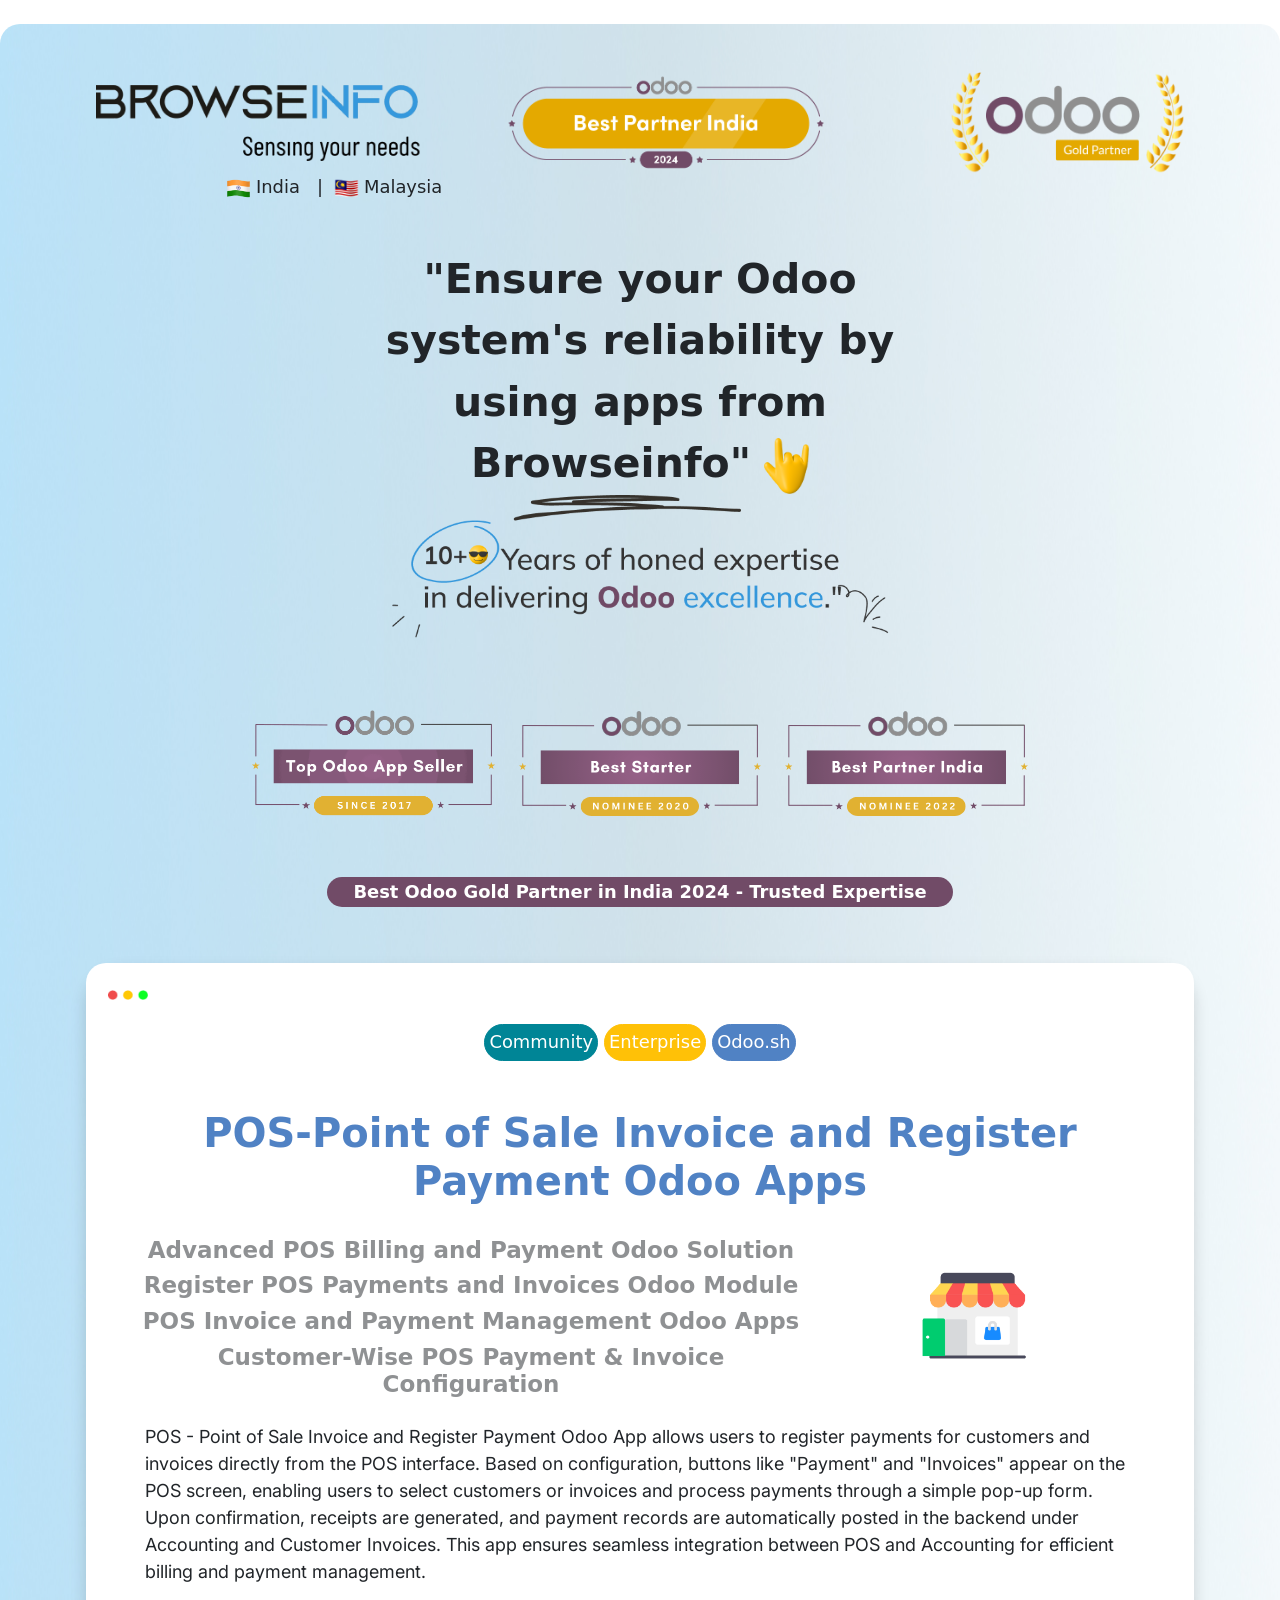
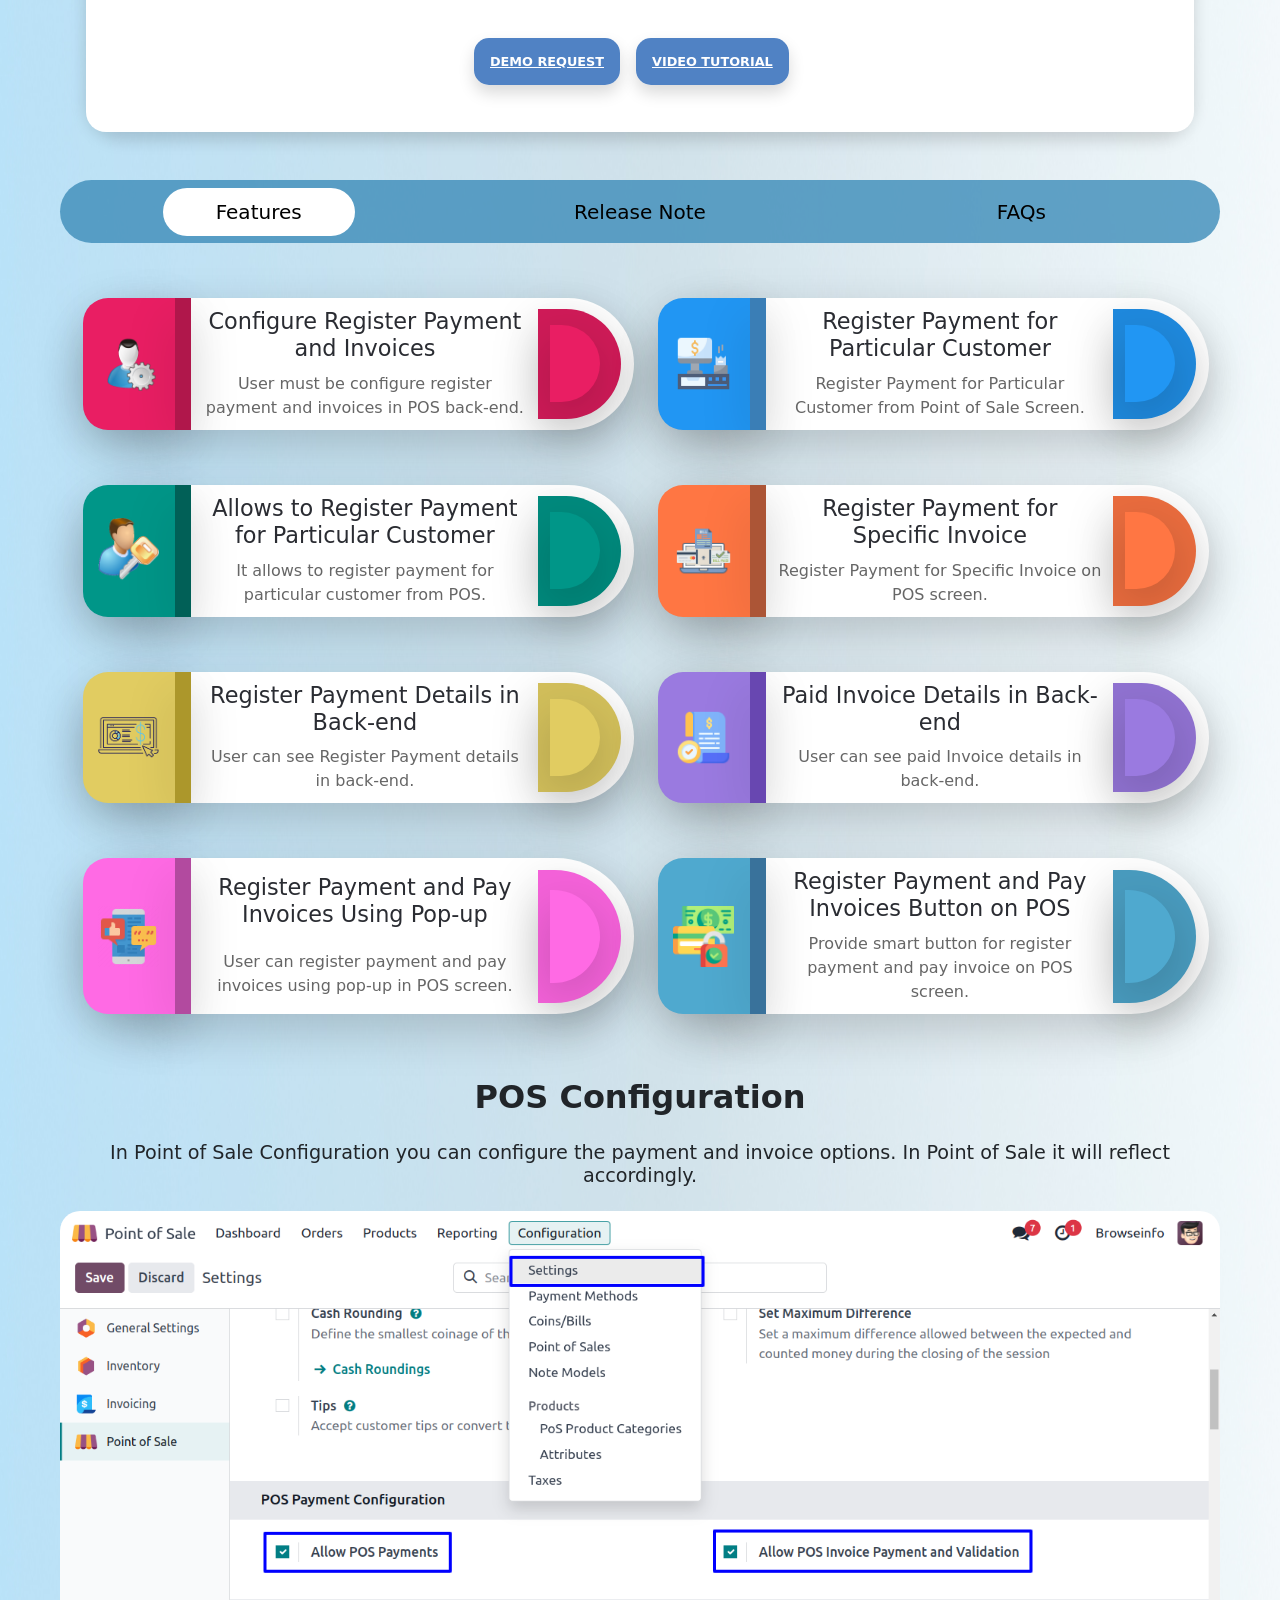
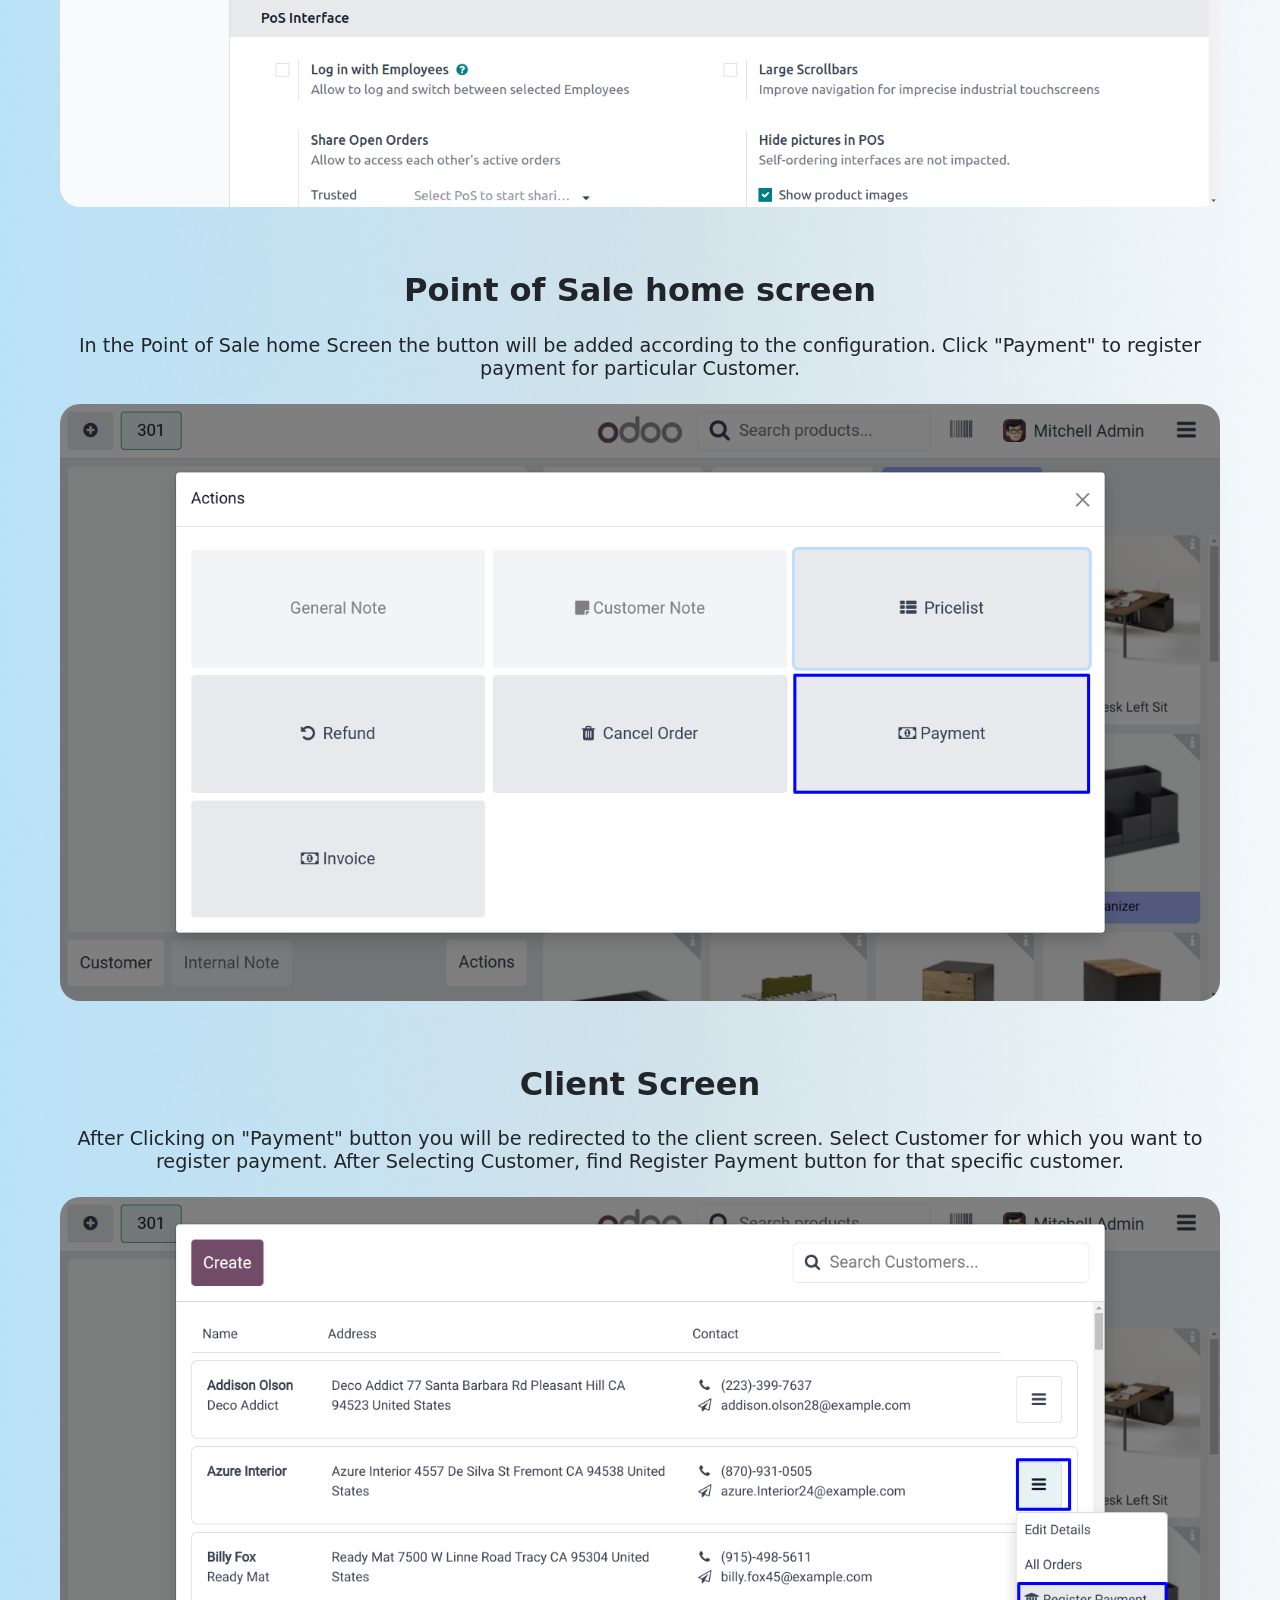
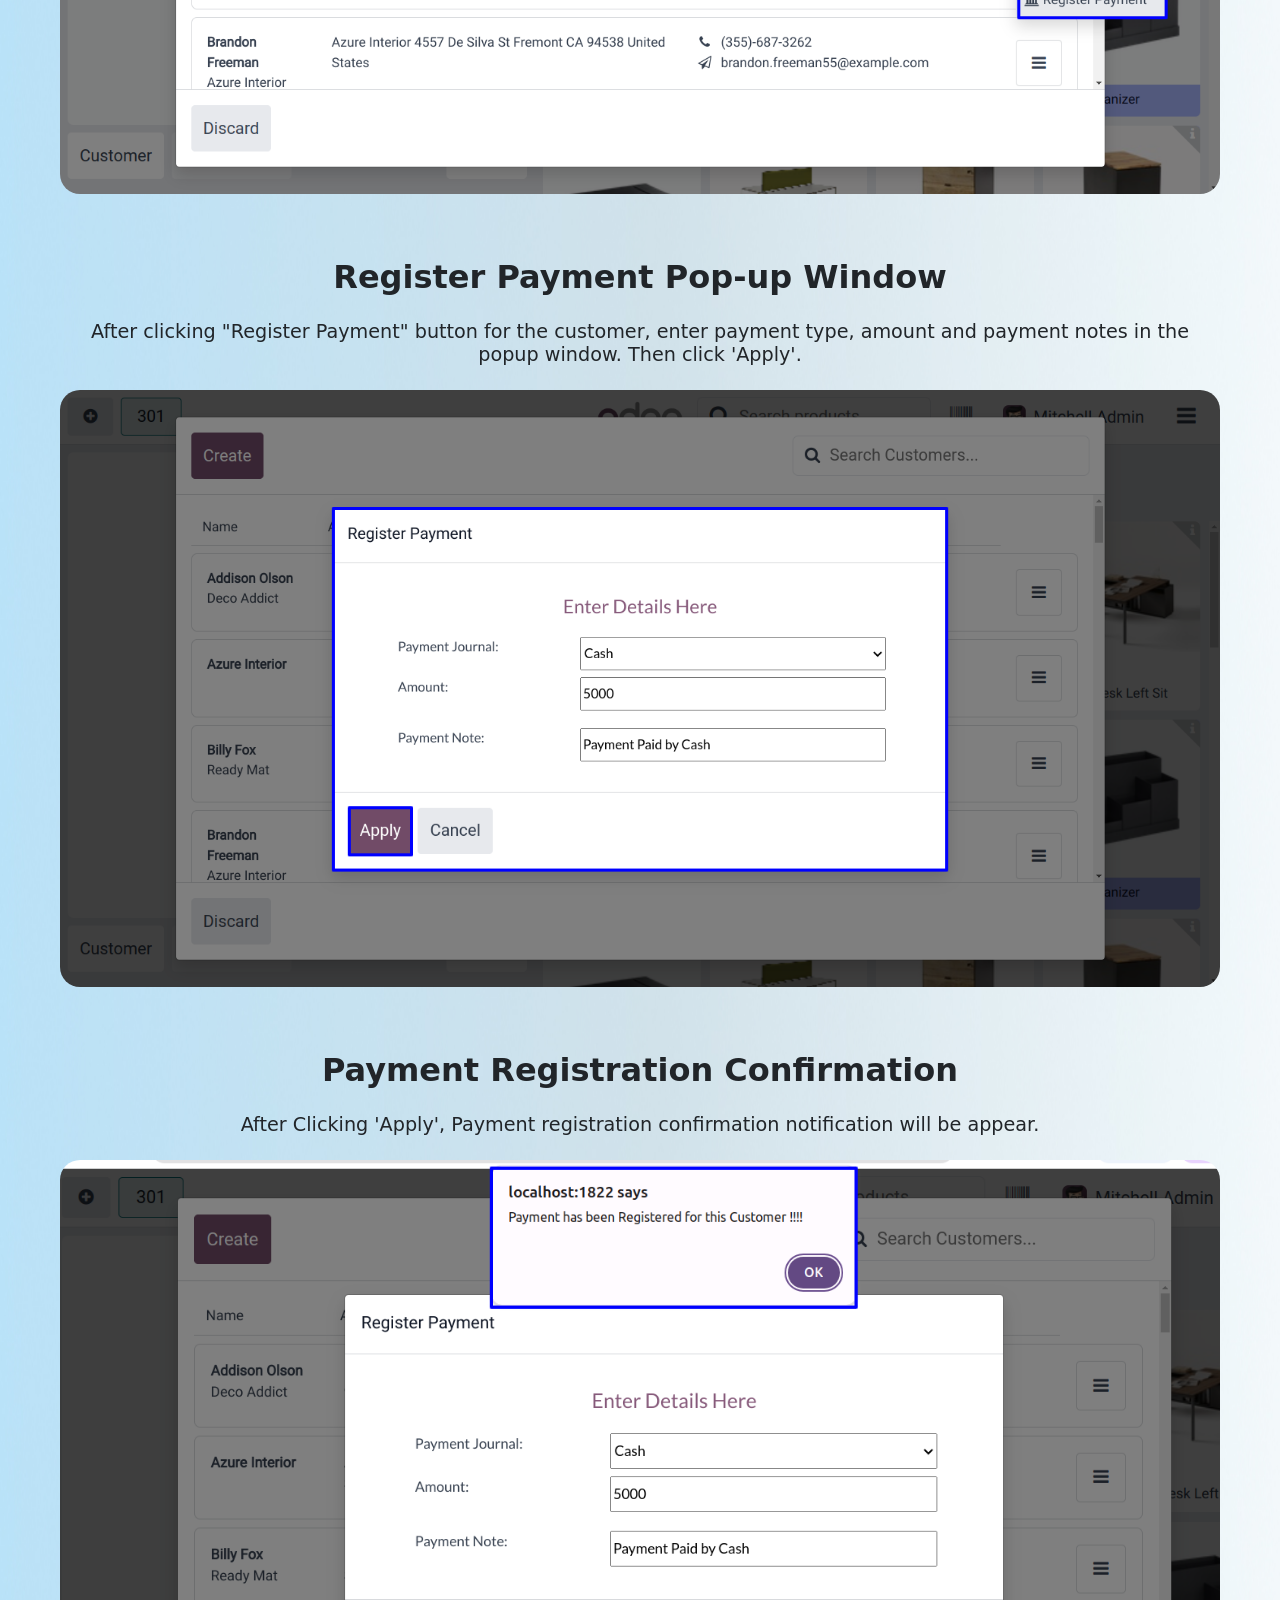
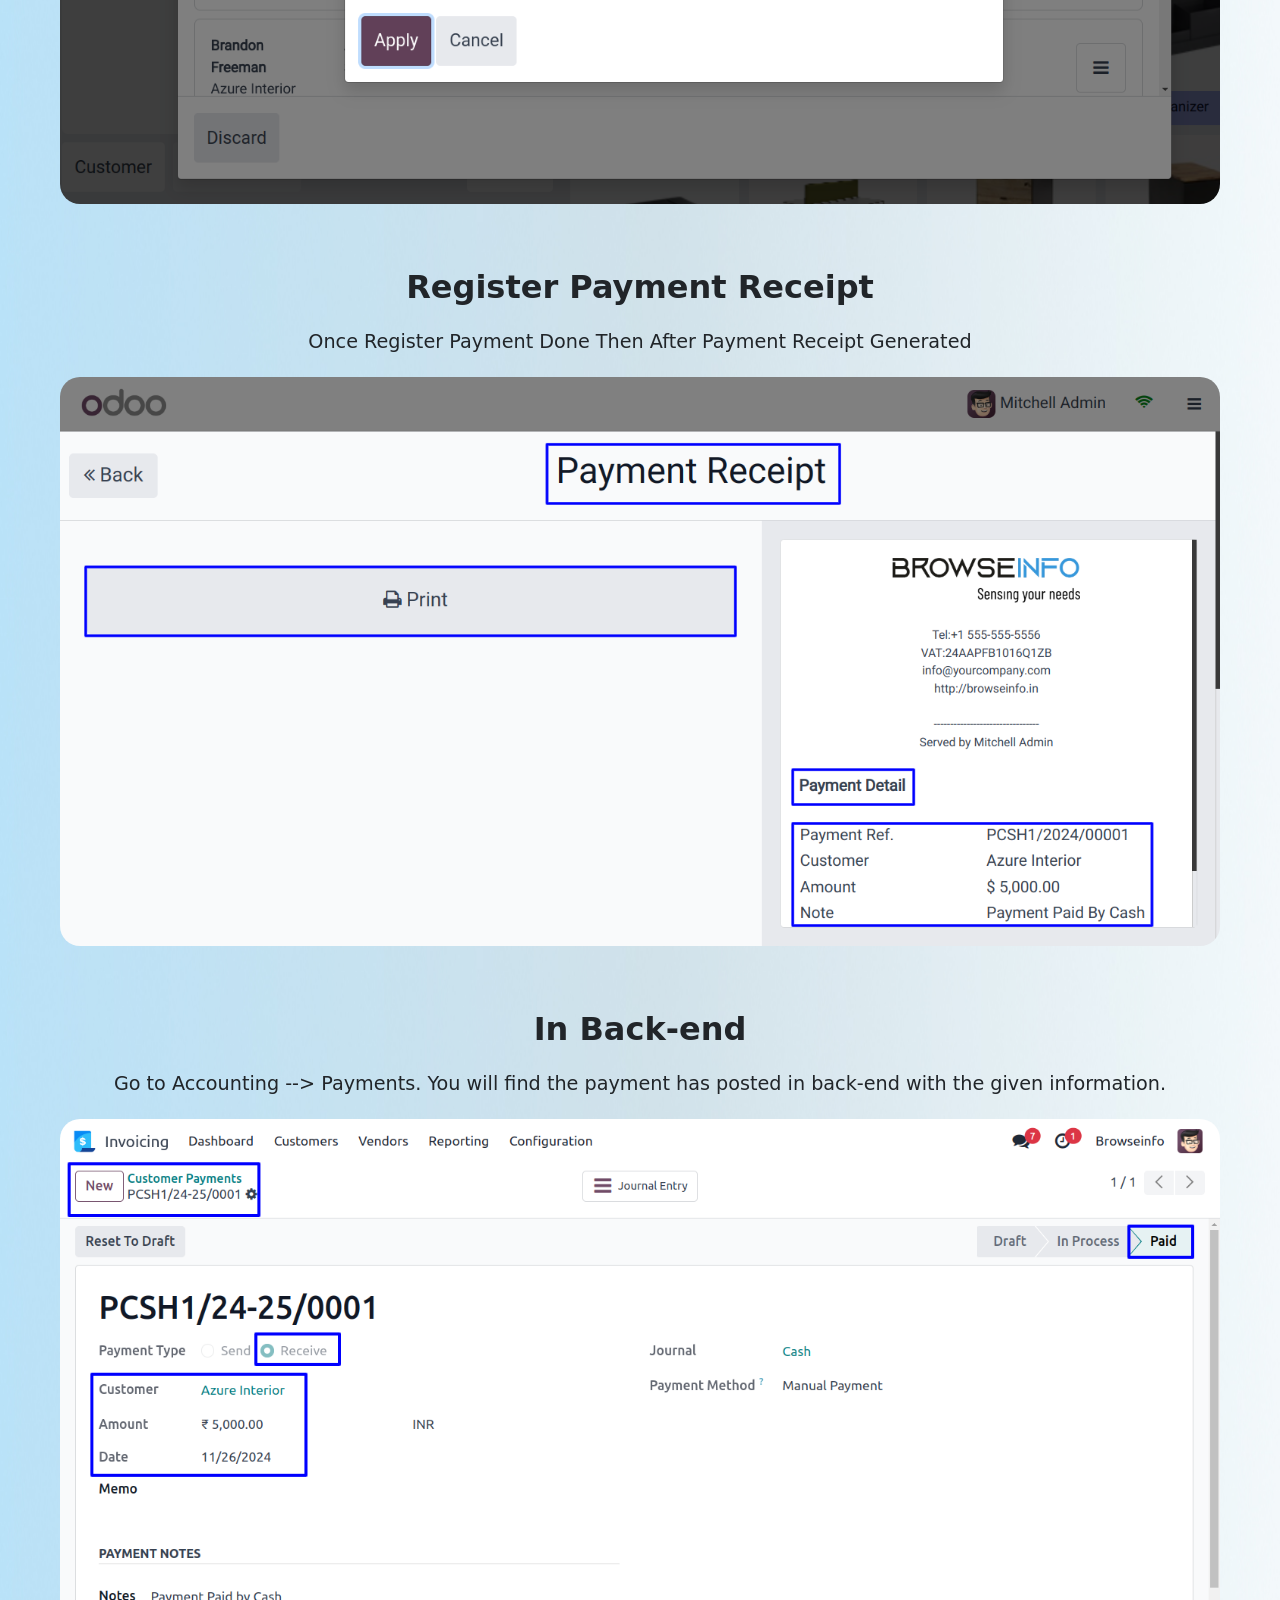
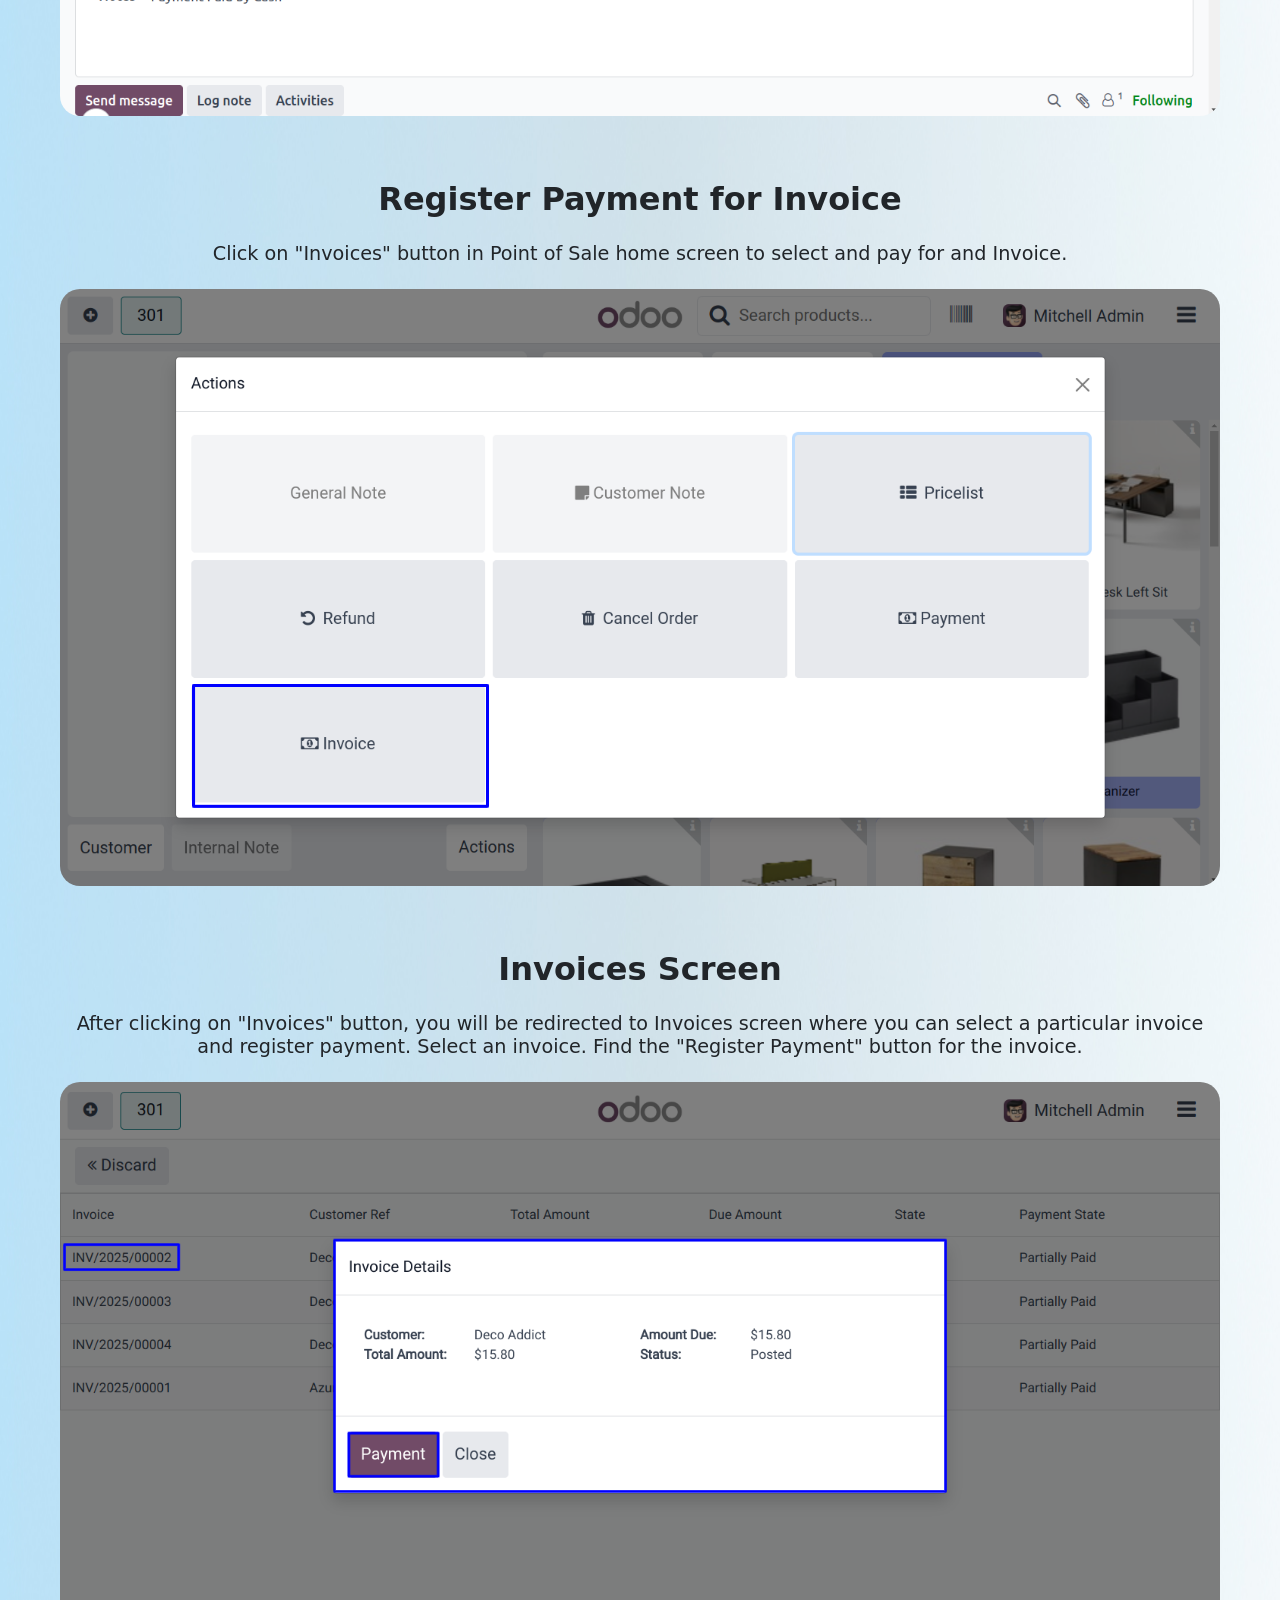
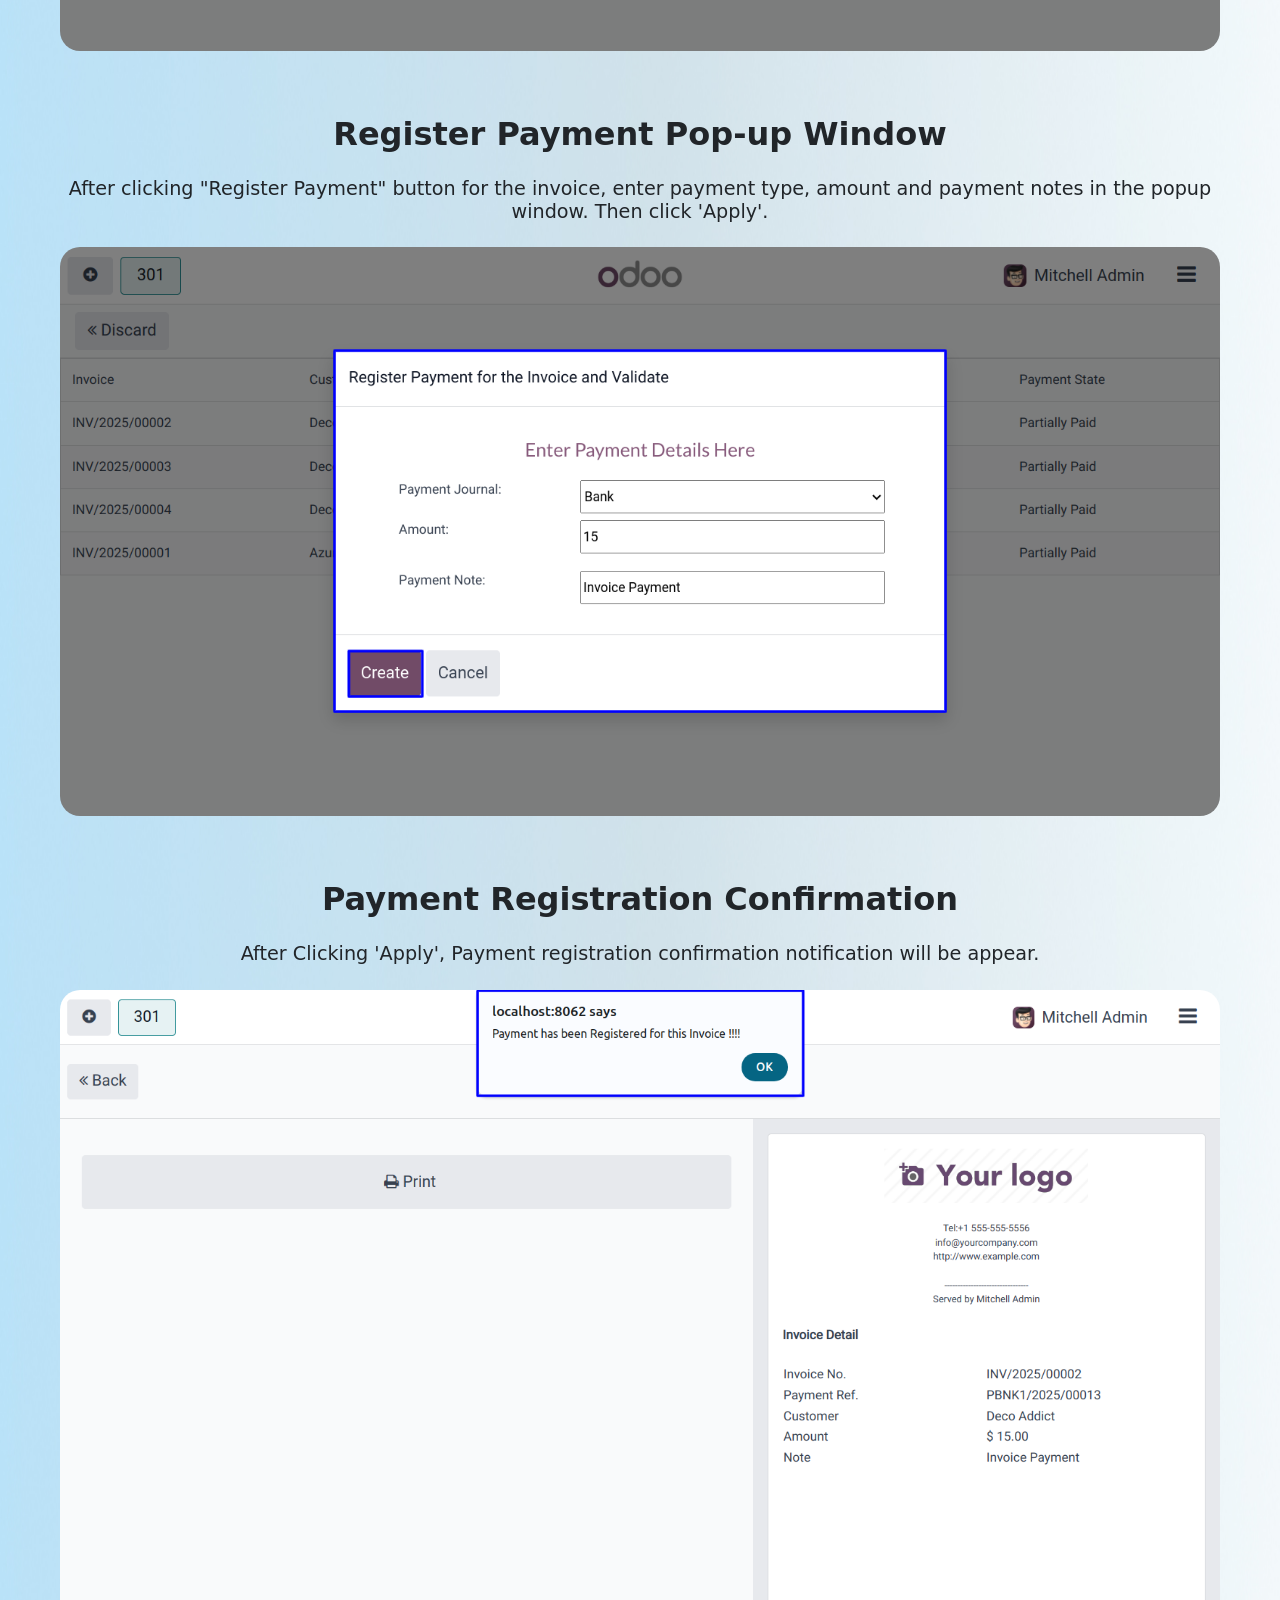
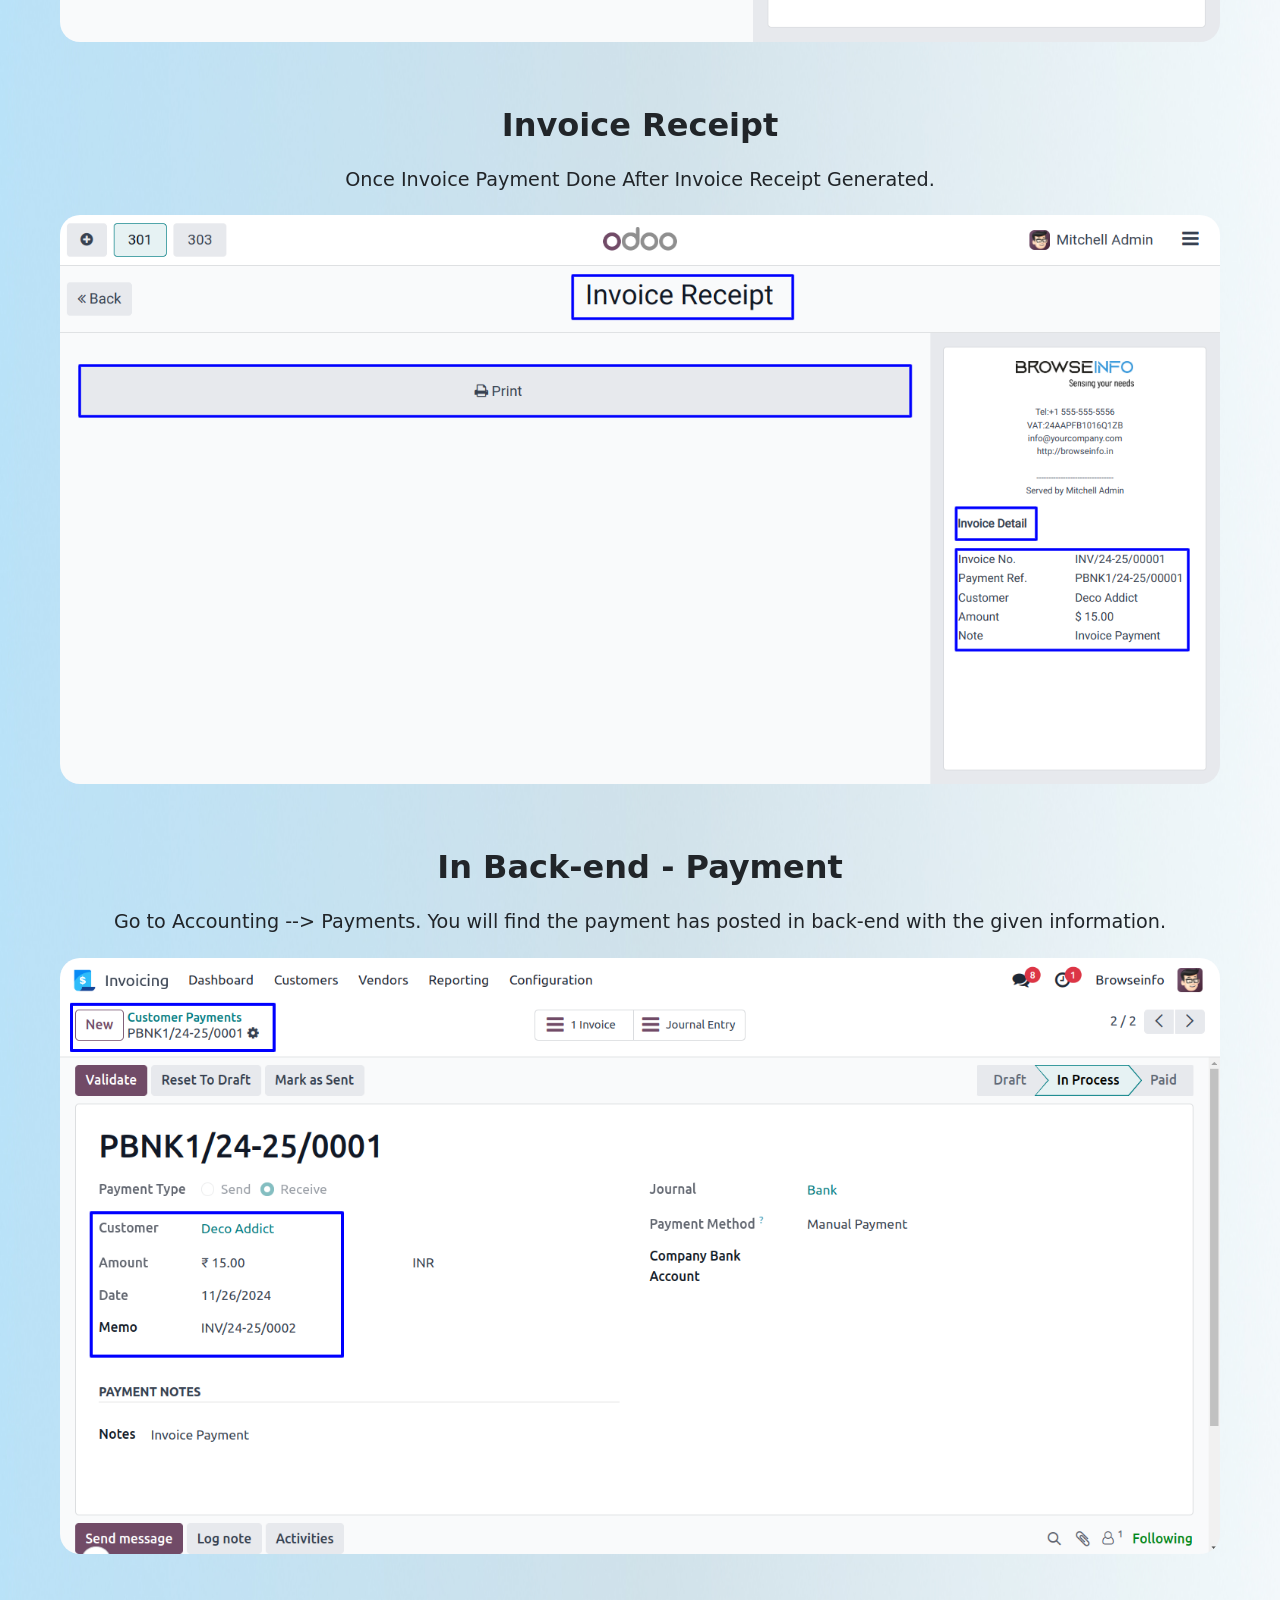
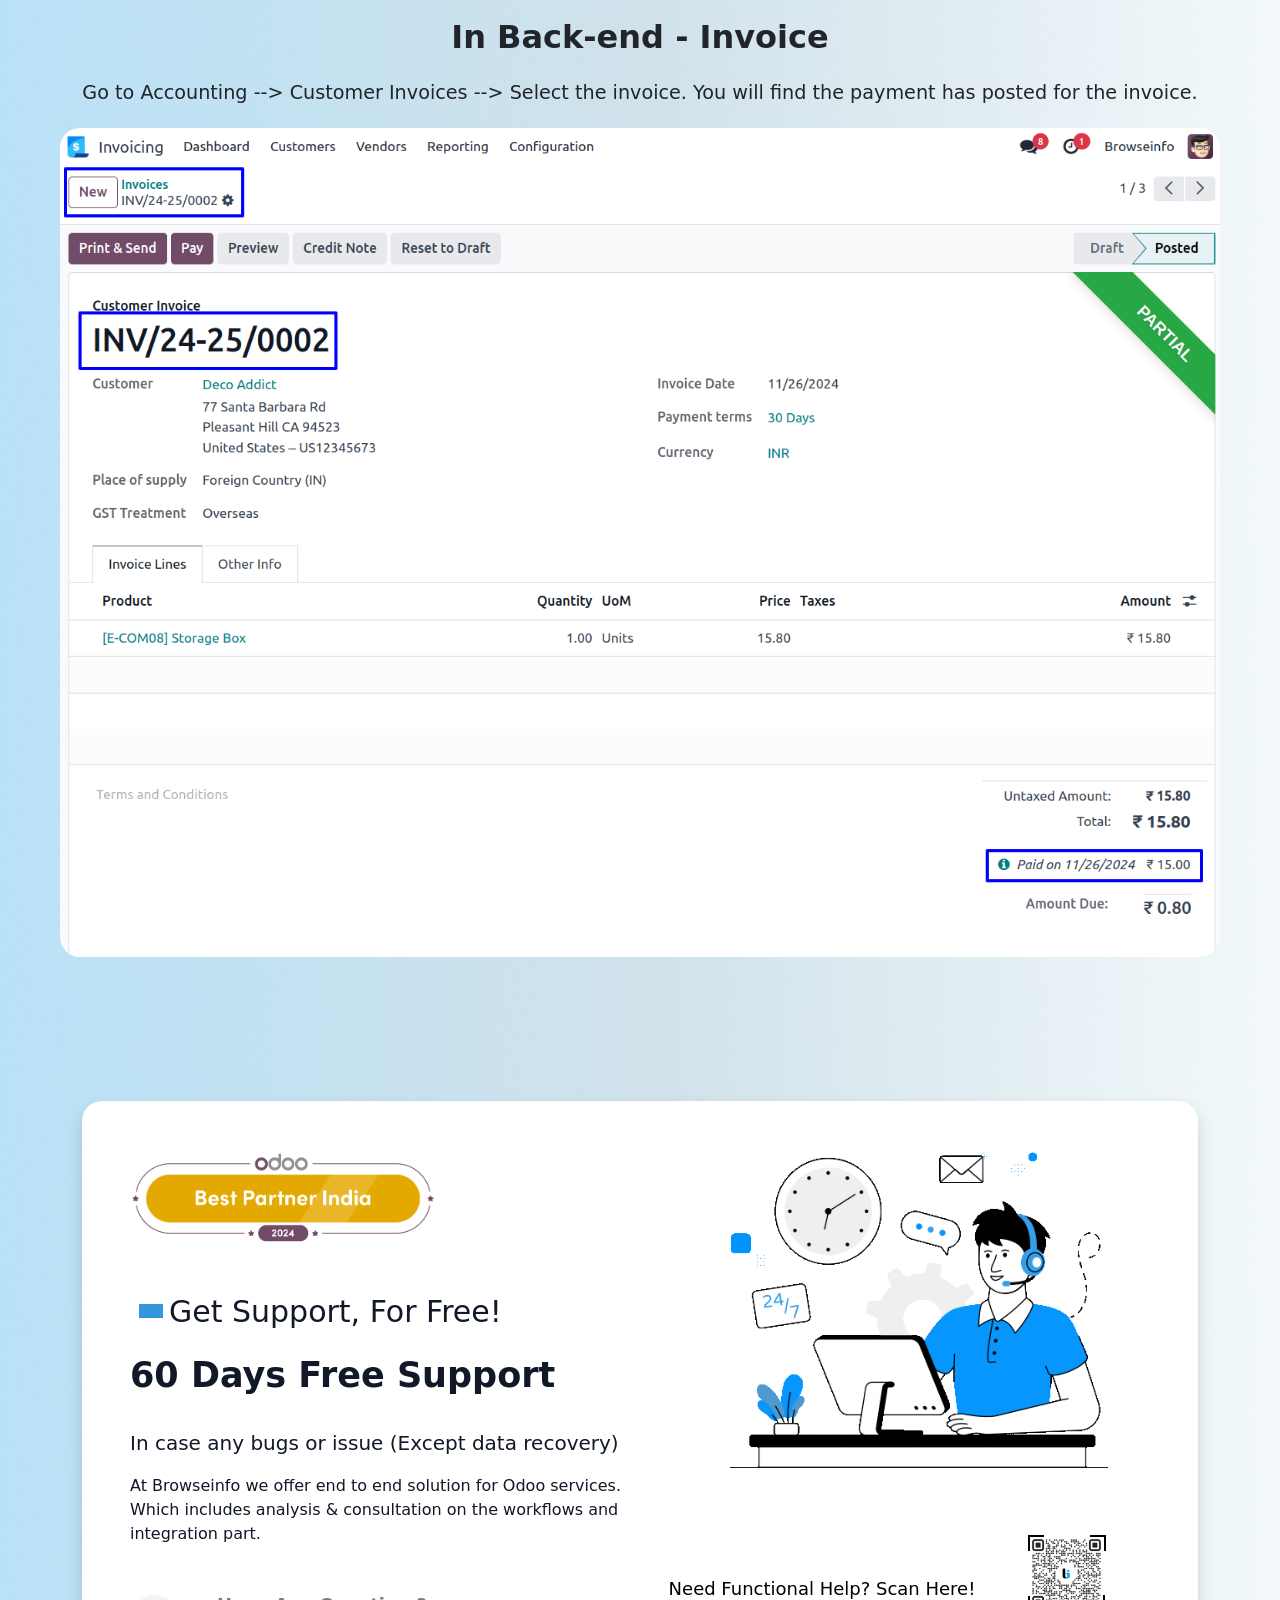
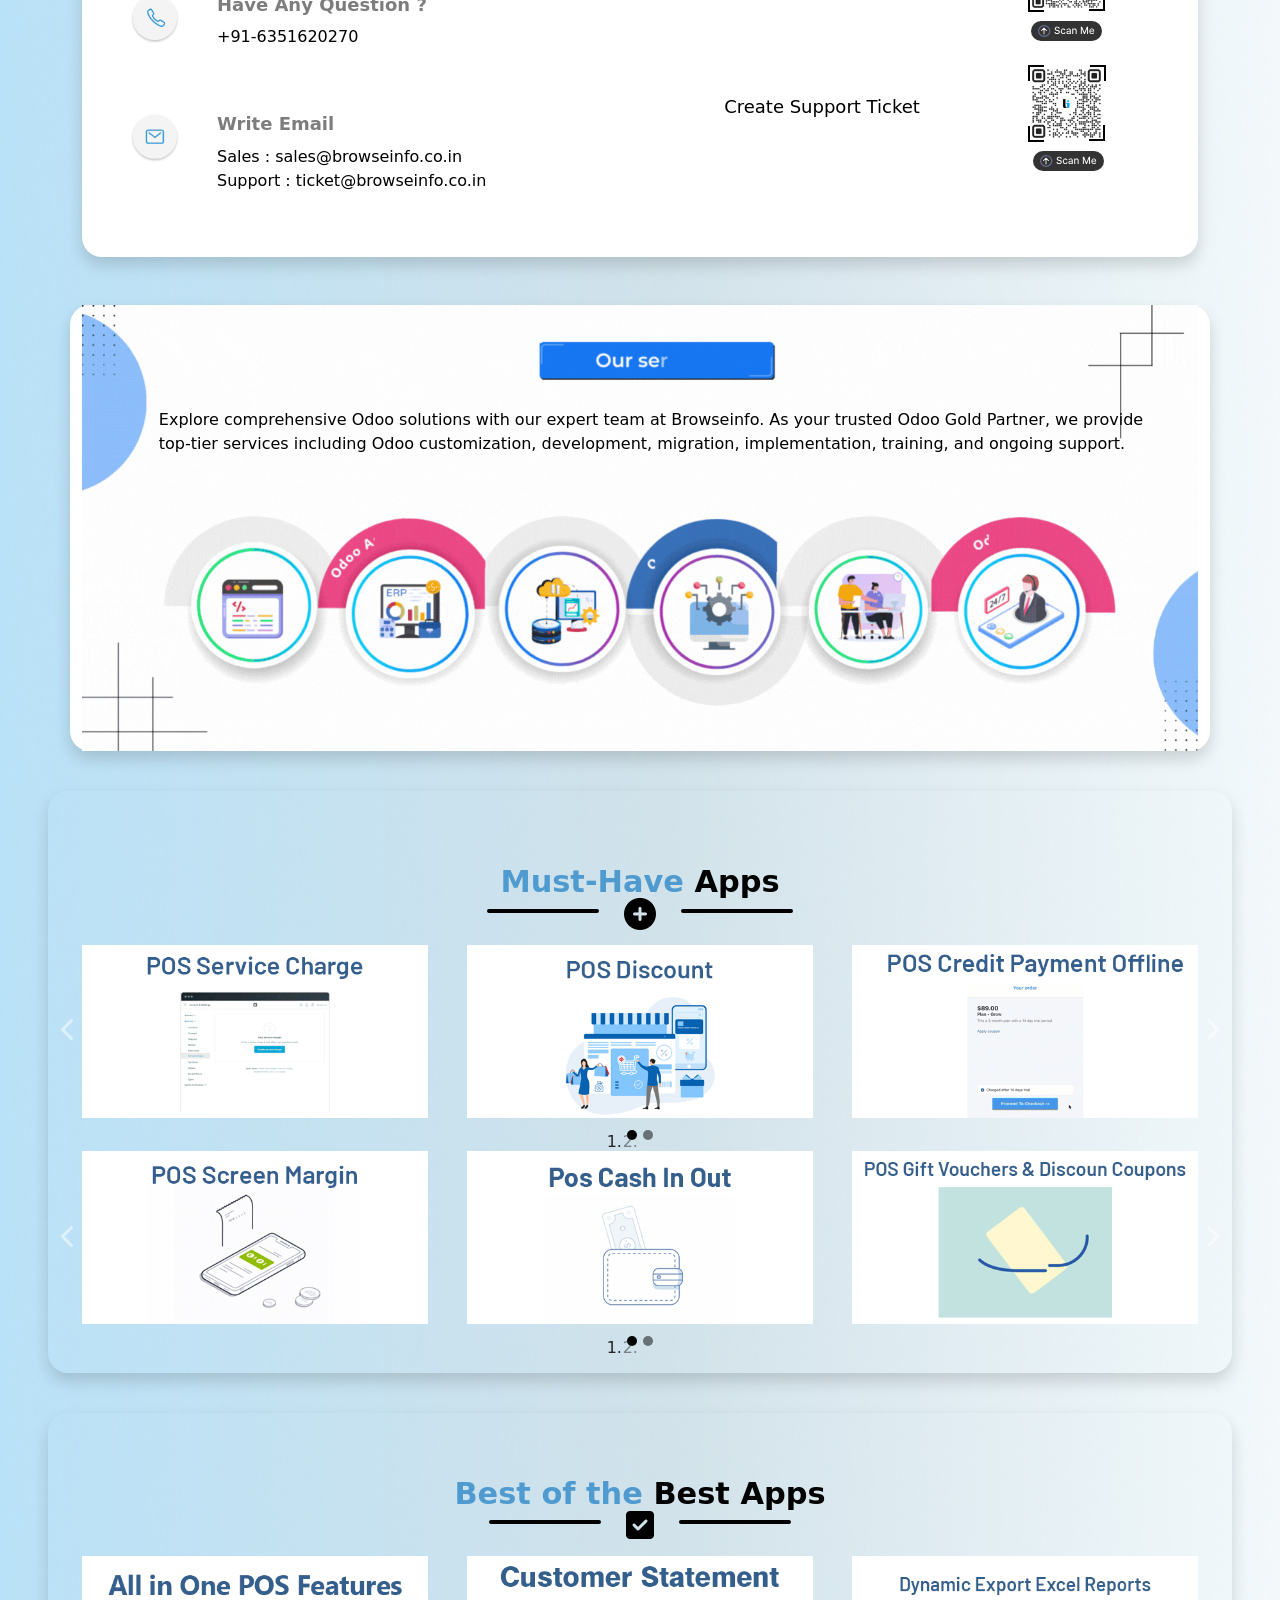
<file: bi_pos_payment/static/description/index.html>
<!doctype html>
<html lang="en">
    <head>
        <meta charset="utf-8">
        <meta name="viewport" content="width=device-width, initial-scale=1">
        <link href="https://cdn.jsdelivr.net/npm/bootstrap@5.0.2/dist/css/bootstrap.min.css" rel="stylesheet" integrity="sha384-EVSTQN3/azprG1Anm3QDgpJLIm9Nao0Yz1ztcQTwFspd3yD65VohhpuuCOmLASjC" crossorigin="anonymous">
        <link href='https://fonts.googleapis.com/css?family=Inter' rel='stylesheet'>
        <link rel="stylesheet" href="https://cdnjs.cloudflare.com/ajax/libs/font-awesome/6.5.0/css/all.min.css" integrity="sha512-..." crossorigin="anonymous" referrerpolicy="no-referrer"/>
        <script type="text/javascript" src="https://cdnjs.cloudflare.com/ajax/libs/twitter-bootstrap/5.1.1/js/bootstrap.min.js"></script>
    </head>
    <body>
        <section>
            <div class="bg-white mt-4">
                <div class="position-relative overflow-hidden" style="border-radius:20px;">
                    <img src="assets/main_background.jpg" alt="Snow" class="h-100 w-100 position-absolute" loading="lazy">
                    <br><br>

                    <!-- Header Logo -->
                    <div style="text-align: center;">
                        <div class="position-relative">
                            <img src="assets/bi_header_logo.png" alt="Odoo Gold Partner" style="width: 85%;"/>
                            <img src="assets/best_partner.png" alt="Odoo Best Partner" class="position-absolute" style="width: 25%; margin-left: -53%;"/>
                        </div>
                        <div class="row">
                            <div class="col-6 zn-0 position-relative" style="margin-left: 20px;">
                                <img src="assets/in_flag.gif" style="width: 4%;"/>
                                <span style="font-size: 1.4vw;">India&#160;&#160;&#160;|&#160;</span>
                                <img src="assets/ml_flag.gif" style="width: 4%;"/>
                                <span style="font-size: 1.4vw;">Malaysia</span>
                            </div>
                        </div>
                    </div>
                    <div>
                        <div class="text-center position-relative justify-content-center d-flex mt-5">
                            <div class="col-6">
                                <span style="font-size: 3.2vw;">
                                    <b>"Ensure your Odoo system's reliability by using apps from Browseinfo"</b>
                                    <img src="assets/yoyo.png" style="width: 7%;"/>
                                </span>
                            </div>
                        </div>
                        <img src="assets/Header_Banner.png" class="position-relative mb-3 d-block" alt="Browseinfo" style="margin:0px auto; width: 40%;"/>
                    </div>
                    <div class="container position-relative" style="width: 70%;">
                        <div class="row p-lg-5 p-md-3 p-sm-1 pt-0">
                            <div class="col-4 zn-1">
                                <img class="w-100" src="assets/1.png">
                            </div>
                            <div class="col-4 zn-1">
                                <img class="w-100" src="assets/2.svg">
                            </div>
                            <div class="col-4 zn-1">
                                <img class="w-100" src="assets/3.svg">
                            </div>
                        </div>
                        <div class="text-center pb-lg-4 pb-md-2 pb-sm-1">
                            <span class="p-1 text-white" style="font-size: 1.4vw; border-radius: 15px; background-color: #714B67; padding: 0.5% 3% 0.5% 3% !important;">
                                <b>Best Odoo Gold Partner in India 2024 - Trusted Expertise</b>
                            </span>
                        </div>
                    </div>
                    <div class="row position-relative pt-lg-3 pb-lg-3 px-lg-5 p-md-4 d-flex w-100 gx-0">
                        <section class="bg-transparent">
                            <div class="container mt-3 px-3">
                                <div class="row shadow gx-0" style="border-radius: 35px;">
                                    <div style="border-radius: 20px; padding: 1%; background-color:#fff;">
                                        <img src="assets/web_icon.png" alt="Browseinfo" class="mt-3" style="margin-left: 1%; width: 40px;">

                                        <!-- App Description -->
                                        <div class="mt-lg-4 text-center">
                                            <div class="row px-lg-5 px-2">
                                                <div class="col-12 pb-lg-5 pb-3 d-flex justify-content-center">
                                                    <div class="d-flex justify-content-center" style="width: 45%;">
                                                        <div class="text-center p-1" style="border:1px solid #008596; font-size: 1.4vw; color:#fff; margin:0 3px; border-radius: 20px; background-color: #008596;">
                                                            <span>Community</span>
                                                        </div>
                                                        <div class="text-center p-1" style="border:1px solid #FFC107; font-size: 1.4vw; color:#fff; margin:0 3px; border-radius: 20px; background-color: #FFC107;">
                                                            <span>Enterprise</span>
                                                        </div>
                                                        <div class="text-center p-1" style="border:1px solid #5082c4; font-size: 1.4vw; color:#fff; margin: 0 3px; border-radius: 20px; background-color: #5082c4;">
                                                            <span>Odoo.sh</span>
                                                        </div>
                                                    </div>
                                                </div>
                                                <div class="col-12">
                                                    <h1 class="text-center mb-4" style="font-size: clamp(14px, 6vw, 40px); color: #5082c4; font-weight: bold;">
                                                        POS-Point of Sale Invoice and Register Payment Odoo Apps
                                                    </h1>
                                                </div>
                                                <div class="row gx-0 pb-3">
                                                    <div class="col-lg-8 col-12 align-content-center">
                                                        <div>
                                                            <h2 class="m-2 opacity-50" style="font-size: clamp(14px, 4vw, 23px);"><b>
                                                                Advanced POS Billing and Payment Odoo Solution



                                                            </b></h2>
                                                            <h2 class="m-2 opacity-50" style="font-size: clamp(14px, 4vw, 23px);"><b>
                                                                Register POS Payments and Invoices Odoo Module
                                                            </b></h2>
                                                            <h3 class="m-2 opacity-50" style="font-size: clamp(14px, 4vw, 23px);"><b>
                                                                
                                                                POS Invoice and Payment Management Odoo Apps


                                                            </b></h3>
                                                            <h3 class="m-2 opacity-50" style="font-size: clamp(14px, 4vw, 23px);"><b>
                                                                Customer-Wise POS Payment & Invoice Configuration



                                                            </b></h3>
                                                        </div>
                                                    </div>
                                                    <div class="col-lg-4 col-12">
                                                        <img class="w-50" src="assets/app_header.gif" alt="Browseinfo">
                                                    </div>
                                                </div>
                                                <p style="font-family:Inter; font-weight:normal; font-size:18px; text-align: left;">
                                                     POS - Point of Sale Invoice and Register Payment Odoo App allows users to register payments for customers and invoices directly from the POS interface. Based on configuration, buttons like "Payment" and "Invoices" appear on the POS screen, enabling users to select customers or invoices and process payments through a simple pop-up form. Upon confirmation, receipts are generated, and payment records are automatically posted in the backend under Accounting and Customer Invoices. This app ensures seamless integration between POS and Accounting for efficient billing and payment management.

                                                </p>

                                                

                                                <!-- Demo & Video Button -->
                                                <div class="row">
                                                    <div class="col-6 text-lg-end p-lg-5 px-lg-2 pt-3 pb-3">
                                                        <a class="button shadow p-lg-3 p-2" target="_blank" href="mailto:sales@browseinfo.co.in?subject=Demo Request for POS-Point of Sale Invoice and Register Payment Odoo Apps" style="border-radius:15px; font-weight:bold; color:#fff; background-color: #5082c4; font-size: clamp(10px, 1vw, 25px);">
                                                                DEMO REQUEST
                                                        </a>
                                                    </div>
                                                    <div class="col-6 text-lg-start p-lg-5 px-lg-2 pt-3 pb-3">
                                                        <a class="button shadow p-lg-3 p-2" target="_blank" href="https://youtu.be/es8GddV28vM" style="border-radius:15px; font-weight:bold; color:#fff; background-color: #5082c4; font-size: clamp(10px, 1vw, 25px);">
                                                                VIDEO TUTORIAL
                                                        </a>
                                                    </div>
                                                </div>
                                            </div>
                                        </div>
                                    </div>
                                </div>
                            </div>
                        </section>

                        <!-- Menu Bar -->
                        <section class="container mt-5 bg-transparent text-center">
                            <ul role="tablist" class="nav nav-tabs justify-content-around p-2 align-items-center" data-tabs="tabs" style="border:none; background-color: #3f8ebacf; border-radius: 35px; margin:0 auto;">
                                <li class="nav-item" style="width: max(100px, 15vw);">
                                    <a href="#feature_tab" data-bs-toggle="tab" aria-expanded="true" class="show nav-link active" style="font-size: clamp(14px, 4vw, 20px); border-radius:25px; color:#000; border:1px solid transparent">Features</a>
                                </li>
                                <li class="nav-item" style="width: max(100px, 15vw);">
                                    <a href="#release_note_tab" data-bs-toggle="tab" aria-expanded="true" class="show nav-link" style="font-size: clamp(14px, 4vw, 20px); border-radius:25px; color:#000; border:1px solid transparent">Release Note</a>
                                </li>
                                <li class="nav-item" style="width: max(100px, 15vw);">
                                    <a href="#faq_tab" data-bs-toggle="tab" aria-expanded="true" class="show nav-link" style="font-size: clamp(14px, 4vw, 20px); border-radius:25px; color:#000; border:1px solid transparent">FAQs</a>
                                </li>
                            </ul>

                            <div class="tab-content">
                                <!-- Features -->
                                <div id="feature_tab" class="tab-pane active">
                                    
                                    <!-- 1-2 -->
                                    <div class="row justify-content-between d-inline-flex ms-3 ms-md-0" style="width: 95%;">
                                        <div class="col-lg-6 col-sm-12 p-0 bg-white shadow-lg row" style="margin-top: 5%; border-radius: 15vw;">
                                            <div class="shadow-lg col-2 d-flex align-items-center justify-content-center gx-0" style="background-color: #E91E63; border-top-left-radius: 25px; border-bottom-left-radius: 25px;">
                                                <img src="features/user.png" style="width: 60%;"/>
                                            </div>
                                            <div class="col-1 p-0 shadow-lg" style="background-color: #B0174B; width: 3%;">
                                            </div>
                                            <div class="col-6 d-grid align-items-center" style="padding: 10px; width: 63%;">
                                                <h2 style="color: #2A2C32; margin: 0; font-size: 1.4em;">
                                                    Configure Register Payment and Invoices
                                                </h2>
                                                <p style="margin: 10px 0 0 0; color: #666; font-size: 1em;">
                                                    User must be configure register payment and invoices in POS back-end.
                                                </p>
                                            </div>
                                            <div class="col-2 d-flex align-items-center shadow-lg" style="border-radius: 0px 150px 150px 0; background-color: #CF1B58; margin: 2% 0%; width: 15%;">
                                                <div class="circle1s shadow-lg" style="height: 70%; width: 85%; border-radius: 0px 100px 100px 0; background-color: #E91E63;"></div>
                                            </div>
                                        </div>

                                        <div class="col-lg-6 col-sm-12 p-0 bg-white shadow-lg row d-inline-flex" style="margin-top: 5%; border-radius: 15vw;">
                                            <div class="shadow-lg col-2 d-flex align-items-center justify-content-center gx-0" style="background-color: #2196F3; border-top-left-radius: 25px; border-bottom-left-radius: 25px;">
                                                <img src="features/pay.png" style="width: 60%;"/>
                                            </div>
                                            <div class="col-1 p-0 shadow-lg" style="background-color: #3A7EB6; width: 3%;">
                                            </div>
                                            <div class="col-6 d-grid align-items-center" style="padding: 10px; width: 63%;">
                                                <h2 style="color: #2A2C32; margin: 0; font-size: 1.4em;">
                                                   Register Payment for Particular Customer
                                                </h2>
                                                <p style="margin: 10px 0 0 0; color: #666; font-size: 1em;">
                                                   Register Payment for Particular Customer from Point of Sale Screen.
                                                </p>
                                            </div>
                                            <div class="col-2 d-flex align-items-center shadow-lg" style="border-radius: 0px 150px 150px 0; background-color: #1F89DD; margin: 2% 0%; width: 15%;">
                                                <div class="circle1s shadow-lg" style="height: 70%; width: 85%; border-radius: 0px 100px 100px 0; background-color: #2196F3;"></div>
                                            </div>
                                        </div>
                                    </div>

                                    <!-- 3-4 -->
                                    
                                    <div class="row justify-content-between d-inline-flex ms-3 ms-md-0"  style="width: 95%;">
                                        <div class="col-lg-6 col-sm-12 p-0 bg-white shadow-lg row d-inline-flex" style="margin-top: 5%; border-radius: 15vw;">
                                            <div class="shadow-lg col-2 d-flex align-items-center justify-content-center" style="background-color: #009688; border-top-left-radius: 25px; border-bottom-left-radius: 25px;">
                                                <img src="features/part.png" style="width: 90%;"/>
                                            </div>
                                            <div class="col-1 p-0 shadow-lg" style="background-color: #016057; width: 3%;">
                                            </div>
                                            <div class="col-6 d-grid align-items-center" style="padding: 10px; width: 63%;">
                                                <h2 style="color: #2A2C32; margin: 0; font-size: 1.4em;">
                                                    Allows to Register Payment for Particular Customer
                                                </h2>
                                                <p style="margin: 10px 0 0 0; color: #666; font-size: 1em;">
                                                    It allows to register payment for particular customer from POS.
                                                </p>
                                            </div>
                                            <div class="col-2 d-flex align-items-center shadow-lg" style="border-radius: 0px 150px 150px 0; background-color: #008A7D; margin: 2% 0%; width: 15%;">
                                                <div class="circle1s shadow-lg" style="height: 70%; width: 85%; border-radius: 0px 100px 100px 0; background-color: #009688;"></div>
                                            </div>
                                        </div>

                                        <div class="col-lg-6 col-sm-12 p-0 bg-white shadow-lg row d-inline-flex" style="margin-top: 5%; border-radius: 15vw;">
                                            <div class="shadow-lg col-2 d-flex align-items-center justify-content-center" style="background-color: #FF7643; border-top-left-radius: 25px; border-bottom-left-radius: 25px;">
                                                <img src="features/inv.png" style="width: 90%;"/>
                                            </div>
                                            <div class="col-1 p-0 shadow-lg" style="background-color: #AC5536; width: 3%;">
                                            </div>
                                            <div class="col-6 d-grid align-items-center" style="padding: 10px; width: 63%;">
                                                <h2 style="color: #2A2C32; margin: 0; font-size: 1.4em;">
                                                    Register Payment for Specific Invoice
                                                </h2>
                                                <p style="margin: 10px 0 0 0; color: #666; font-size: 1em;">
                                                    Register Payment for Specific Invoice on POS screen.
                                                </p>
                                            </div>
                                            <div class="col-2 d-flex align-items-center shadow-lg" style="border-radius: 0px 150px 150px 0; background-color: #E96C3E; margin: 2% 0%; width: 15%;">
                                                <div class="circle1s shadow-lg" style="height: 70%; width: 85%; border-radius: 0px 100px 100px 0; background-color: #FF7643;"></div>
                                            </div>
                                        </div>
                                    </div>

                                    <!-- 5-6 -->

                                    <div class="row justify-content-between d-inline-flex ms-3 ms-md-0"  style="width: 95%;">
                                        <div class="col-lg-6 col-sm-12 p-0 bg-white shadow-lg row d-inline-flex" style="margin-top: 5%; border-radius: 15vw;">
                                            <div class="shadow-lg col-2 d-flex align-items-center justify-content-center" style="background-color: #E1CC61; border-top-left-radius: 25px; border-bottom-left-radius: 25px;">
                                                <img src="features/pay_back.png" style="width: 90%;"/>
                                            </div>
                                            <div class="col-1 p-0 shadow-lg" style="background-color: #AC972B; width: 3%;">
                                            </div>
                                            <div class="col-6 d-grid align-items-center" style="padding: 10px; width: 63%;">
                                                <h2 style="color: #2A2C32; margin: 0; font-size: 1.4em;">
                                                    Register Payment Details in Back-end
                                                </h2>
                                                <p style="margin: 10px 0 0 0; color: #666; font-size: 1em;">
                                                    User can see Register Payment details in back-end.
                                                </p>
                                            </div>
                                            <div class="col-2 d-flex align-items-center shadow-lg" style="border-radius: 0px 150px 150px 0; background-color: #D2BF5B; margin: 2% 0%; width: 15%;">
                                                <div class="circle1s shadow-lg" style="height: 70%; width: 85%; border-radius: 0px 100px 100px 0; background-color: #E1CC61;"></div>
                                            </div>
                                        </div>

                                        <div class="col-lg-6 col-sm-12 p-0 bg-white shadow-lg row d-inline-flex" style="margin-top: 5%; border-radius: 15vw;">
                                            <div class="shadow-lg col-2 d-flex align-items-center justify-content-center" style="background-color: #9A7AE0; border-top-left-radius: 25px; border-bottom-left-radius: 25px;">
                                                <img src="features/inv_back.png" style="width: 90%;"/>
                                            </div>
                                            <div class="col-1 p-0 shadow-lg" style="background-color: #6847B1; width: 3%;">
                                            </div>
                                            <div class="col-6 d-grid align-items-center" style="padding: 10px; width: 63%;">
                                                <h2 style="color: #2A2C32; margin: 0; font-size: 1.4em;">
                                                    Paid Invoice Details in Back-end
                                                </h2>
                                                <p style="margin: 10px 0 0 0; color: #666; font-size: 1em;">
                                                    User can see paid Invoice details in back-end.
                                                </p>
                                            </div>
                                            <div class="col-2 d-flex align-items-center shadow-lg" style="border-radius: 0px 150px 150px 0; background-color: #9072D1; margin: 2% 0%; width: 15%;">
                                                <div class="circle1s shadow-lg" style="height: 70%; width: 85%; border-radius: 0px 100px 100px 0; background-color: #9A7AE0;"></div>
                                            </div>
                                        </div>
                                    </div>

                                    <!-- 7-8 -->

                                    <div class="row justify-content-between d-inline-flex ms-3 ms-md-0"  style="width: 95%;">
                                        <div class="col-lg-6 col-sm-12 p-0 bg-white shadow-lg row d-inline-flex" style="margin-top: 5%; border-radius: 15vw;">
                                            <div class="shadow-lg col-2 d-flex align-items-center justify-content-center" style="background-color: #FF6AE4; border-top-left-radius: 25px; border-bottom-left-radius: 25px;">
                                                <img src="features/pop.png" style="width: 90%;"/>
                                            </div>
                                            <div class="col-1 p-0 shadow-lg" style="background-color: #B24A9F; width: 3%;">
                                            </div>
                                            <div class="col-6 d-grid align-items-center" style="padding: 10px; width: 63%;">
                                                <h2 style="color: #2A2C32; margin: 0; font-size: 1.4em;">
                                                    Register Payment and Pay Invoices Using Pop-up
                                                </h2>
                                                <p style="margin: 10px 0 0 0; color: #666; font-size: 1em;">
                                                   User can register payment and pay invoices using pop-up in POS screen.
                                                </p>
                                            </div>
                                            <div class="col-2 d-flex align-items-center shadow-lg" style="border-radius: 0px 150px 150px 0; background-color: #F462D9; margin: 2% 0%; width: 15%;">
                                                <div class="circle1s shadow-lg" style="height: 70%; width: 85%; border-radius: 0px 100px 100px 0; background-color: #FF6AE4;"></div>
                                            </div>
                                        </div>

                                        <div class="col-lg-6 col-sm-12 p-0 bg-white shadow-lg row d-inline-flex" style="margin-top: 5%; border-radius: 15vw;">
                                            <div class="shadow-lg col-2 d-flex align-items-center justify-content-center" style="background-color: #4FA9CF; border-top-left-radius: 25px; border-bottom-left-radius: 25px;">
                                                <img src="features/btn.png" style="width: 90%;"/>
                                            </div>
                                            <div class="col-1 p-0 shadow-lg" style="background-color: #39729B; width: 3%;">
                                            </div>
                                            <div class="col-6 d-grid align-items-center" style="padding: 10px; width: 63%;">
                                                <h2 style="color: #2A2C32; margin: 0; font-size: 1.4em;">
                                                    Register Payment and Pay Invoices Button on POS
                                                </h2>
                                                <p style="margin: 10px 0 0 0; color: #666; font-size: 1em;">
                                                    Provide smart button for register payment and pay invoice on POS screen.
                                                </p>
                                            </div>
                                            <div class="col-2 d-flex align-items-center shadow-lg" style="border-radius: 0px 150px 150px 0; background-color: #499BBE; margin: 2% 0%; width: 15%;">
                                                <div class="circle1s shadow-lg" style="height: 70%; width: 85%; border-radius: 0px 100px 100px 0; background-color: #4FA9CF;"></div>
                                            </div>
                                        </div>
                                    </div>

                                    <!-- 9-10 -->

                                    <!-- <div class="row justify-content-between d-inline-flex ms-3 ms-md-0" style="width: 95%;">
                                        <div class="col-lg-6 col-sm-12 p-0 bg-white shadow-lg row" style="margin-top: 5%; border-radius: 15vw;">
                                            <div class="shadow-lg col-2 d-flex align-items-center justify-content-center gx-0" style="background-color: #E91E63; border-top-left-radius: 25px; border-bottom-left-radius: 25px;">
                                                <img src="features/feature9.png" style="width: 60%;"/>
                                            </div>
                                            <div class="col-1 p-0 shadow-lg" style="background-color: #B0174B; width: 3%;">
                                            </div>
                                            <div class="col-6 d-grid align-items-center" style="padding: 10px; width: 63%;">
                                                <h2 style="color: #2A2C32; margin: 0; font-size: 1.4em;">
                                                    POS Cash Box Transaction History
                                                </h2>
                                                <p style="margin: 10px 0 0 0; color: #666; font-size: 1em;">
                                                    POS Cash Box Transaction history for a particular POS Session.
                                                </p>
                                            </div>
                                            <div class="col-2 d-flex align-items-center shadow-lg" style="border-radius: 0px 150px 150px 0; background-color: #CF1B58; margin: 2% 0%; width: 15%;">
                                                <div class="circle1s shadow-lg" style="height: 70%; width: 85%; border-radius: 0px 100px 100px 0; background-color: #E91E63;"></div>
                                            </div>
                                        </div>

                                        <div class="col-lg-6 col-sm-12 p-0 bg-white shadow-lg row d-inline-flex" style="margin-top: 5%; border-radius: 15vw;">
                                            <div class="shadow-lg col-2 d-flex align-items-center justify-content-center gx-0" style="background-color: #2196F3; border-top-left-radius: 25px; border-bottom-left-radius: 25px;">
                                                <img src="features/feature10.png" style="width: 60%;"/>
                                            </div>
                                            <div class="col-1 p-0 shadow-lg" style="background-color: #3A7EB6; width: 3%;">
                                            </div>
                                            <div class="col-6 d-grid align-items-center" style="padding: 10px; width: 63%;">
                                                <h2 style="color: #2A2C32; margin: 0; font-size: 1.4em;">
                                                    Credit / Debit Details
                                                </h2>
                                                <p style="margin: 10px 0 0 0; color: #666; font-size: 1em;">
                                                    User can see credit/debit details in POS Back-end.
                                                </p>
                                            </div>
                                            <div class="col-2 d-flex align-items-center shadow-lg" style="border-radius: 0px 150px 150px 0; background-color: #1F89DD; margin: 2% 0%; width: 15%;">
                                                <div class="circle1s shadow-lg" style="height: 70%; width: 85%; border-radius: 0px 100px 100px 0; background-color: #2196F3;"></div>
                                            </div>
                                        </div>
                                    </div> -->

                                    <!-- 11-12 -->
                                    
                                    <!-- <div class="row justify-content-between d-inline-flex ms-3 ms-md-0"  style="width: 95%;">
                                        <div class="col-lg-6 col-sm-12 p-0 bg-white shadow-lg row d-inline-flex" style="margin-top: 5%; border-radius: 15vw;">
                                            <div class="shadow-lg col-2 d-flex align-items-center justify-content-center" style="background-color: #009688; border-top-left-radius: 25px; border-bottom-left-radius: 25px;">
                                                <img src="features/feature11.png" style="width: 90%;"/>
                                            </div>
                                            <div class="col-1 p-0 shadow-lg" style="background-color: #016057; width: 3%;">
                                            </div>
                                            <div class="col-6 d-grid align-items-center" style="padding: 10px; width: 63%;">
                                                <h2 style="color: #2A2C32; margin: 0; font-size: 1.4em;">
                                                    Specific Receipt for Cash In & Cash Out
                                                </h2>
                                                <p style="margin: 10px 0 0 0; color: #666; font-size: 1em;">
                                                    Specific receipt for Cash In and Cash Out in POS.
                                                </p>
                                            </div>
                                            <div class="col-2 d-flex align-items-center shadow-lg" style="border-radius: 0px 150px 150px 0; background-color: #008A7D; margin: 2% 0%; width: 15%;">
                                                <div class="circle1s shadow-lg" style="height: 70%; width: 85%; border-radius: 0px 100px 100px 0; background-color: #009688;"></div>
                                            </div>
                                        </div>

                                        <div class="col-lg-6 col-sm-12 p-0 bg-white shadow-lg row d-inline-flex" style="margin-top: 5%; border-radius: 15vw;">
                                            <div class="shadow-lg col-2 d-flex align-items-center justify-content-center" style="background-color: #FF7643; border-top-left-radius: 25px; border-bottom-left-radius: 25px;">
                                                <img src="features/feature12.png" style="width: 90%;"/>
                                            </div>
                                            <div class="col-1 p-0 shadow-lg" style="background-color: #AC5536; width: 3%;">
                                            </div>
                                            <div class="col-6 d-grid align-items-center" style="padding: 10px; width: 63%;">
                                                <h2 style="color: #2A2C32; margin: 0; font-size: 1.4em;">
                                                    Cash In Out Statement in PDF Format
                                                </h2>
                                                <p style="margin: 10px 0 0 0; color: #666; font-size: 1em;">
                                                    Cash In Out statement for detailed cash in-out transactions.
                                                </p>
                                            </div>
                                            <div class="col-2 d-flex align-items-center shadow-lg" style="border-radius: 0px 150px 150px 0; background-color: #E96C3E; margin: 2% 0%; width: 15%;">
                                                <div class="circle1s shadow-lg" style="height: 70%; width: 85%; border-radius: 0px 100px 100px 0; background-color: #FF7643;"></div>
                                            </div>
                                        </div>
                                    </div> -->

                                    <!-- 13-14 -->
                                    
                                    <!-- <div class="row justify-content-between d-inline-flex ms-3 ms-md-0"  style="width: 95%;">
                                        <div class="col-lg-6 col-sm-12 p-0 bg-white shadow-lg row d-inline-flex" style="margin-top: 5%; border-radius: 15vw;">
                                            <div class="shadow-lg col-2 d-flex align-items-center justify-content-center" style="background-color: #009688; border-top-left-radius: 25px; border-bottom-left-radius: 25px;">
                                                <img src="features/feature13.png" style="width: 90%;"/>
                                            </div>
                                            <div class="col-1 p-0 shadow-lg" style="background-color: #016057; width: 3%;">
                                            </div>
                                            <div class="col-6 d-grid align-items-center" style="padding: 10px; width: 63%;">
                                                <h2 style="color: #2A2C32; margin: 0; font-size: 1.4em;">
                                                    Set Cash Threshold and Withdraw Amount Limit
                                                </h2>
                                                <p style="margin: 10px 0 0 0; color: #666; font-size: 1em;">
                                                    User can set up the cash threshold and cash withdraw amount from POS configuration.
                                                </p>
                                            </div>
                                            <div class="col-2 d-flex align-items-center shadow-lg" style="border-radius: 0px 150px 150px 0; background-color: #008A7D; margin: 2% 0%; width: 15%;">
                                                <div class="circle1s shadow-lg" style="height: 70%; width: 85%; border-radius: 0px 100px 100px 0; background-color: #009688;"></div>
                                            </div>
                                        </div>

                                        <div class="col-lg-6 col-sm-12 p-0 bg-white shadow-lg row d-inline-flex" style="margin-top: 5%; border-radius: 15vw;">
                                            <div class="shadow-lg col-2 d-flex align-items-center justify-content-center" style="background-color: #FF7643; border-top-left-radius: 25px; border-bottom-left-radius: 25px;">
                                                <img src="features/feature14.png" style="width: 90%;"/>
                                            </div>
                                            <div class="col-1 p-0 shadow-lg" style="background-color: #AC5536; width: 3%;">
                                            </div>
                                            <div class="col-6 d-grid align-items-center" style="padding: 10px; width: 63%;">
                                                <h2 style="color: #2A2C32; margin: 0; font-size: 1.4em;">
                                                    Cash Box Alert
                                                </h2>
                                                <p style="margin: 10px 0 0 0; color: #666; font-size: 1em;">
                                                    When amount exceeded the cash threshold or withdraw limit, cash box alert will popup.
                                                </p>
                                            </div>
                                            <div class="col-2 d-flex align-items-center shadow-lg" style="border-radius: 0px 150px 150px 0; background-color: #E96C3E; margin: 2% 0%; width: 15%;">
                                                <div class="circle1s shadow-lg" style="height: 70%; width: 85%; border-radius: 0px 100px 100px 0; background-color: #FF7643;"></div>
                                            </div>
                                        </div>
                                    </div> -->



                                    <div class="row text-dark mt-5">

                                        <!-- 1 -->
                                        <div class="col-12 mt-3">
                                            <div>
                                                <h2>
                                                    <b>POS Configuration</b>
                                                </h2>
                                                <p class="mt-4 h4" style="font-size: larger; font-weight: 300;">
                                                    In Point of Sale Configuration you can configure the payment and invoice options. In Point of Sale it will reflect accordingly.
                                                </p>
                                            </div>
                                        </div>
                                        <div class="col-12 mt-3 mb-5 d-flex justify-content-center">
                                            <img class="w-100 p-lg-0 p-3" src="1_pos_payment.png" style="border-radius: 20px;">
                                        </div>
                                        <hr class="d-lg-none">

                                        <!-- 2 -->
                                        <div class="col-12 mt-3">
                                            <div>
                                                <h2>
                                                    <b>Point of Sale home screen</b>
                                                </h2>
                                                <p class="mt-4 h4" style="font-size: larger; font-weight: 300;">
                                                    In the Point of Sale home Screen the button will be added according to the configuration. Click "Payment" to register payment for particular Customer.
                                                </p>
                                            </div>
                                        </div>
                                        <div class="col-12 mt-3 mb-5 d-flex justify-content-center">
                                            <img src="2_pos_payment.png" class="w-100 p-lg-0 p-3" style="border-radius: 20px;">
                                        </div>
                                        <hr class="d-lg-none">

                                        <!-- 3 -->
                                        <div class="col-12 mt-3">
                                            <div>
                                                <h2>
                                                    <b>Client Screen</b>
                                                </h2>
                                                <p class="mt-4 h4" style="font-size: larger; font-weight: 300;">
                                                    After Clicking on "Payment" button you will be redirected to the client screen. Select Customer for which you want to register payment. After Selecting Customer, find Register Payment button for that specific customer.
                                                </p>
                                            </div>
                                        </div>
                                        <div class="col-12 mt-3 mb-5 d-flex justify-content-center">
                                            <img class="w-100 p-lg-0 p-3" src="3_pos_payment.png" style="border-radius: 20px;">
                                        </div>
                                        <hr class="d-lg-none">

                                        <!-- 4 -->
                                        <div class="col-12 mt-3">
                                            <div>
                                                <h2>
                                                    <b>Register Payment Pop-up Window</b>
                                                </h2>
                                                <p class="mt-4 h4" style="font-size: larger; font-weight: 300;">
                                                    After clicking "Register Payment" button for the customer, enter payment type, amount and payment notes in the popup window. Then click 'Apply'.
                                                </p>
                                            </div>
                                        </div>
                                        <div class="col-12 mt-3 mb-5 d-flex justify-content-center">
                                            <img src="4_pos_payment.png" class="w-100 p-lg-0 p-3" style="border-radius: 20px;">
                                        </div>
                                        <hr class="d-lg-none">

                                        <!-- 5 -->
                                        <div class="col-12 mt-3">
                                            <div>
                                                <h2>
                                                    <b>Payment Registration Confirmation</b>
                                                </h2>
                                                <p class="mt-4 h4" style="font-size: larger; font-weight: 300;">
                                                    After Clicking 'Apply', Payment registration confirmation notification will be appear.
                                                </p>
                                            </div>
                                        </div>
                                        <div class="col-12 mt-3 mb-5 d-flex justify-content-center">
                                            <img class="w-100 p-lg-0 p-3" src="5_pos_payment.png" style="border-radius: 20px;">
                                        </div>
                                        <hr class="d-lg-none">

                                        <!-- 6 -->
                                        <div class="col-12 mt-3">
                                            <div>
                                                <h2>
                                                    <b>Register Payment Receipt</b>
                                                </h2>
                                                <p class="mt-4 h4" style="font-size: larger; font-weight: 300;">
                                                    Once Register Payment Done Then After Payment Receipt Generated
                                                </p>
                                            </div>
                                        </div>
                                        <div class="col-12 mt-3 mb-5 d-flex justify-content-center">
                                            <img src="5_1_pos_payment.png" class="w-100 p-lg-0 p-3" style="border-radius: 20px;">
                                        </div>
                                        <hr class="d-lg-none">

                                        <!-- 7 -->
                                        <div class="col-12 mt-3">
                                            <div>
                                                <h2>
                                                    <b>In Back-end</b>
                                                </h2>
                                                <p class="mt-4 h4" style="font-size: larger; font-weight: 300;">
                                                    Go to Accounting --> Payments. You will find the payment has posted in back-end with the given information.
                                                </p>
                                            </div>
                                        </div>
                                        <div class="col-12 mt-3 mb-5 d-flex justify-content-center">
                                            <img class="w-100 p-lg-0 p-3" src="6_pos_payment.png" style="border-radius: 20px;">
                                        </div>
                                        <hr class="d-lg-none">

                                        <!-- 8 -->
                                        <div class="col-12 mt-3">
                                            <div>
                                                <h2>
                                                    <b>Register Payment for Invoice</b>
                                                </h2>
                                                <p class="mt-4 h4" style="font-size: larger; font-weight: 300;">
                                                    Click on "Invoices" button in Point of Sale home screen to select and pay for and Invoice.
                                                </p>
                                            </div>
                                        </div>
                                        <div class="col-12 mt-3 mb-5 d-flex justify-content-center">
                                            <img src="7_pos_payment.png" class="w-100 p-lg-0 p-3" style="border-radius: 20px;">
                                        </div>
                                        <hr class="d-lg-none">

                                        <!-- 9 -->
                                        <div class="col-12 mt-3">
                                            <div>
                                                <h2>
                                                    <b>Invoices Screen</b>
                                                </h2>
                                                <p class="mt-4 h4" style="font-size: larger; font-weight: 300;">
                                                    After clicking on "Invoices" button, you will be redirected to Invoices screen where you can select a particular invoice and register payment. Select an invoice. Find the "Register Payment" button for the invoice.
                                                </p>
                                            </div>
                                        </div>
                                        <div class="col-12 mt-3 mb-5 d-flex justify-content-center">
                                            <img class="w-100 p-lg-0 p-3" src="8_pos_payment.png" style="border-radius: 20px;">
                                        </div>
                                        <hr class="d-lg-none">

                                        <!-- 10 -->
                                        <div class="col-12 mt-3">
                                            <div>
                                                <h2>
                                                    <b>Register Payment Pop-up Window</b>
                                                </h2>
                                                <p class="mt-4 h4" style="font-size: larger; font-weight: 300;">
                                                    After clicking "Register Payment" button for the invoice, enter payment type, amount and payment notes in the popup window. Then click 'Apply'.
                                                </p>
                                            </div>
                                        </div>
                                        <div class="col-12 mt-3 mb-5 d-flex justify-content-center">
                                            <img src="9_pos_payment.png" class="w-100 p-lg-0 p-3" style="border-radius: 20px;">
                                        </div>
                                        <hr class="d-lg-none">

                                        <!-- 11 -->
                                        <div class="col-12 mt-3">
                                            <div>
                                                 <h2>
                                                    <b>Payment Registration Confirmation</b>
                                                </h2>
                                                <p class="mt-4 h4" style="font-size: larger; font-weight: 300;">
                                                    After Clicking 'Apply', Payment registration confirmation notification will be appear.
                                                </p>
                                            </div>
                                        </div>
                                        <div class="col-12 mt-3 mb-5 d-flex justify-content-center">
                                            <img class="w-100 p-lg-0 p-3" src="10_pos_payment.png" style="border-radius: 20px;">
                                        </div>
                                        <hr class="d-lg-none">

                                        <!-- 12 -->
                                        <div class="col-12 mt-3">
                                            <div>
                                                <h2>
                                                    <b>Invoice Receipt</b>
                                                </h2>
                                                <p class="mt-4 h4" style="font-size: larger; font-weight: 300;">
                                                    Once Invoice Payment Done After Invoice Receipt Generated.
                                                </p>
                                            </div>
                                        </div>
                                        <div class="col-12 mt-3 mb-5 d-flex justify-content-center">
                                            <img src="10_1_pos_payment.png" class="w-100 p-lg-0 p-3" style="border-radius: 20px;">
                                        </div>
                                        <hr class="d-lg-none">


                                        <!-- 13 -->
                                        <div class="col-12 mt-3">
                                            <div>
                                                <h2>
                                                    <b>In Back-end - Payment</b>
                                                </h2>
                                                <p class="mt-4 h4" style="font-size: larger; font-weight: 300;">
                                                    Go to Accounting --> Payments. You will find the payment has posted in back-end with the given information.
                                                </p>
                                            </div>
                                        </div>
                                        <div class="col-12 mt-3 mb-5 d-flex justify-content-center">
                                            <img class="w-100 p-lg-0 p-3" src="11_pos_payment.png" style="border-radius: 20px;">
                                        </div>
                                        <hr class="d-lg-none">

                                        <!-- 14 -->
                                        <div class="col-12 mt-3">
                                            <div>
                                                <h2>
                                                    <b>In Back-end - Invoice</b>
                                                </h2>
                                                <p class="mt-4 h4" style="font-size: larger; font-weight: 300;">
                                                    Go to Accounting --> Customer Invoices --> Select the invoice. You will find the payment has posted for the invoice.
                                                </p>
                                            </div>
                                        </div>
                                        <div class="col-12 mt-3 mb-5 d-flex justify-content-center">
                                            <img src="12_pos_payment.png" class="w-100 p-lg-0 p-3" style="border-radius: 20px;">
                                        </div>
                                        <hr class="d-lg-none">

                                        
                                    </div>
                                </div>

                                <!-- Release Note -->
                                <div id="release_note_tab" class="container tab-pane fade">
                                    <div class="" style="margin-top: 30px; border-radius: 20px;">
                                        <div class="col-12 px-0 pb-lg-5 position-relative overflow-hidden" style="border-radius: 20px;">
                                            <div class="row position-relative pt-lg-5 px-lg-5 pb-lg-3 p-md-4 p-3 mx-auto d-flex align-items-center" style="color: #333333; font-weight: 500; font-size: 16px; width: 95%;">
                                                <div class="container" style="max-width: 1320px;">
                                                    <div class="row" style="display: flex; flex-wrap: wrap; padding: 35px 35px;">
                                                        <!-- Version Start -->
                                                        <div class="row mb-3 pt-3 pb-3 text-center">
                                                            <div class="col-md-6 themed-grid-col">
                                                                <h3 class="mbr-section-subtitle mbr-fonts-style display-5" style="line-height: 139%; font-size: 1.5rem; word-break: break-word; word-wrap: break-word; font-weight: 400;">
                                                                    <strong style="font-weight: bold; line-height: 139%;"> Version : 
                                                                        <code style="font-size: 1.3rem; color: red;">
                                                                            18.0.0.0 
                                                                        </code>
                                                                    </strong>
                                                                    <br>
                                                                    <span class="font-italic" style="font-style: italic;">
                                                                        29 October 2024
                                                                    </span>
                                                                </h3>
                                                            </div>
                                                            <div class="col-md-6 themed-grid-col">
                                                                <p style="font-style:normal; font-weight:normal; font-size:18px; line-height:162.5%; text-align:center; color:#000000">
                                                                    Initial release of the app.
                                                                </p>
                                                            </div>
                                                            <hr style="height: 0.3rem; width: 90%; color: black; margin-left: 75px;">
                                                        </div>
                                                        <!-- Version End -->
                                                        <div class="row mb-3 pt-3 pb-3 text-center">
                                                            <div class="col-md-6 themed-grid-col">
                                                                <h3 class="mbr-section-subtitle mbr-fonts-style display-5" style="line-height: 139%; font-size: 1.5rem; word-break: break-word; word-wrap: break-word; font-weight: 400;">
                                                                    <strong style="font-weight: bold; line-height: 139%;"> Version : 
                                                                        <code style="font-size: 1.3rem; color: red;">
                                                                            18.0.0.2 
                                                                        </code>
                                                                    </strong>
                                                                    <br>
                                                                    <span class="font-italic" style="font-style: italic;">
                                                                        21 May 2025  
                                                                    </span>
                                                                </h3>
                                                            </div>
                                                            <div class="col-md-6 themed-grid-col">
                                                                <p style="font-style:normal; font-weight:normal; font-size:18px; line-height:162.5%; text-align:center; color:#000000">
                                                                    Minor Bug Fixes.
                                                                </p>
                                                            </div>
                                                            <hr style="height: 0.3rem; width: 90%; color: black; margin-left: 75px;">
                                                        </div>
                                                    </div>
                                                </div>
                                            </div>
                                        </div>
                                    </div>
                                </div>


                                <!-- FAQs -->
                                <div id="faq_tab" class="container tab-pane fade">
                                    <div id="faq" style="margin-top:40px; border-radius:20px">
                                        <div class="col-12 px-0 pb-lg-5 position-relative overflow-hidden" style="border-radius:20px;">
                                            <div class="row position-relative px-lg-5 pb-lg-3 p-md-4 p-3 mx-auto d-flex align-items-center" style="color:#333333; font-weight:500; font-size:16px; width:95%">
                                                <div class="container" style="max-width: 1320px;">
                                                    <div class="m-4">
                                                        <div class="accordion" id="bi_faq">
                                                            <div class="accordion-item" style="background-color: transparent; border: none;">
                                                                <h2 class="accordion-header" id="faq_one">
                                                                    <a class="accordion-button collapsed" data-bs-toggle="collapse" data-bs-target="#faq_one_ans" aria-expanded="false" aria-controls="faq_one_ans" style="background-color: transparent;text-decoration: none !important;">
                                                                        <span style="font-style:normal; font-weight:normal; font-size:18px; line-height:162.5%; text-align:center; color:#000000"> Can I Use this module with Odoo Online ? </span>
                                                                    </a>
                                                                </h2>
                                                                <div id="faq_one_ans" class="accordion-collapse collapse" data-parent="#accordion" aria-labelledby="faq_one">
                                                                    <div class="accordion-body" style=" font-style:normal; font-weight:normal; font-size:18px; line-height:162.5%; color:#000000; background: #ffff;text-align: left;"> This Odoo app can not be used with Odoo Online (SaaS). </div>
                                                                </div>
                                                            </div>
                                                            <div class="accordion-item" style="background-color: transparent;     border: none;">
                                                                <h2 class="accordion-header" id="faq_two">
                                                                    <a class="accordion-button collapsed" data-bs-toggle="collapse" data-bs-target="#faq_two_ans" aria-expanded="false" aria-controls="faq_two_ans" style="background-color: transparent !important; text-decoration: none !important;">
                                                                        <span style="font-style:normal; font-weight:normal; font-size:18px; line-height:162.5%; text-align:center; color:#000000">Do I got free support when I buy an App ? </span>
                                                                    </a>
                                                                </h2>
                                                                <div id="faq_two_ans" class="accordion-collapse collapse" data-parent="#accordion" aria-labelledby="faq_two">
                                                                    <div class="accordion-body" style=" font-style:normal; font-weight:normal; font-size:18px; line-height:162.5%; color:#000000; background: #ffff;text-align: left;"> Yes, <strong> 60 Days Free Support</strong> Is provided with module in case any bug or issue with module. </div>
                                                                </div>
                                                            </div>
                                                            <div class="accordion-item" style="background-color: transparent;     border: none;">
                                                                <h2 class="accordion-header" id="faq_three">
                                                                    <a class="accordion-button collapsed" data-bs-toggle="collapse" data-bs-target="#faq_three_ans" aria-expanded="false" aria-controls="faq_three_ans" style="background-color: transparent !important; text-decoration: none !important;">
                                                                        <span style="font-style:normal; font-weight:normal; font-size:18px; line-height:162.5%; text-align:center; color:#000000"> Do I have to buy module for each version ? </span>
                                                                    </a>
                                                                </h2>
                                                                <div id="faq_three_ans" class="accordion-collapse collapse" data-parent="#accordion" aria-labelledby="faq_three">
                                                                    <div class="accordion-body" style=" font-style:normal; font-weight:normal; font-size:18px; line-height:162.5%; color:#000000; background: #ffff; text-align: left;">
                                                                        <strong>Yes,</strong> Starting version 13.0, Every version of the module is sold separately.
                                                                    </div>
                                                                </div>
                                                            </div>
                                                            <div class="accordion-item" style="background-color: transparent;     border: none;">
                                                                <h2 class="accordion-header" id="faq_four">
                                                                    <a class="accordion-button collapsed" data-bs-toggle="collapse" data-bs-target="#faq_four_ans" aria-expanded="false" aria-controls="faq_four_ans" style="    background-color: transparent !important; text-decoration: none !important;">
                                                                        <span style="font-style:normal; font-weight:normal; font-size:18px; line-height:162.5%; text-align:center; color:#000000"> How can I install the module I bought ? </span>
                                                                    </a>
                                                                </h2>
                                                                <div id="faq_four_ans" class="accordion-collapse collapse" data-parent="#accordion" aria-labelledby="faq_four">
                                                                    <div class="accordion-body" style=" font-style:normal; font-weight:normal; font-size:18px; line-height:162.5%; color:#000000; background: #ffff; text-align: left;"> You need to copy paste the module that is inside the zip file to your addons folder. If you are installing the module into an existing database, you need to enable the Technical Features to click on Apps > Update Modules List. Your new module will now appear in the list of modules that you can install. </div>
                                                                </div>
                                                            </div>
                                                            <div class="accordion-item" style="    background-color: transparent; border: none;">
                                                                <h2 class="accordion-header" id="faq_five">
                                                                    <a class="accordion-button collapsed" data-bs-toggle="collapse" data-bs-target="#faq_five_ans" aria-expanded="false" aria-controls="faq_five_ans" style="    background-color: transparent !important; text-decoration: none !important;">
                                                                        <span style="font-style:normal; font-weight:normal; font-size:18px; line-height:162.5%; text-align:center; color:#000000"> The module I bought doesn't work, What should I do ? </span>
                                                                    </a>
                                                                </h2>
                                                                <div id="faq_five_ans" class="accordion-collapse collapse" data-parent="#accordion" aria-labelledby="faq_five">
                                                                    <div class="accordion-body" style="font-style:normal; font-weight:normal; font-size:18px; line-height:162.5%; color:#000000; background: #ffff; text-align: left;"> Please raise your ticket to use on <a href="mailto:ticket@browseinfo.co.in" style="color:blue;">
                                                                            <strong>ticket@browseinfo.co.in</strong>
                                                                        </a> We will back to you shortly. </div>
                                                                </div>
                                                            </div>
                                                        </div>
                                                    </div>
                                                </div>
                                            </div>
                                        </div>
                                    </div>
                                </div>
                            </div>
                        </section>

                        <!-- Support -->
                        <section class="mt-5 bg-transparent">
                            <div class="container">
                                <div class="gx-0 row shadow mt-5 bg-white" style="border-radius: 20px;">
                                    <div class="col-lg-6 col-sm-12 ps-5" style="text-align: left;">
                                        <div class="mt-5">
                                            <img src="assets/best_partner.png" style="width: 60%;">
                                        </div>
                                        <div class="row mt-5">
                                            <div class="rectangle" style="text-align: right; height: 14px; width: 2px; background-color: #3497DB; margin-top: 10px; margin-left: 21px;"></div>
                                            <div class="col-10 mb-3">
                                                <h2 class="text-left" style="text-align: left; font-size: 30px; color: #111827; margin-left: -6px;">Get Support, For Free! </h2>
                                            </div>
                                        </div>
                                        <h2 class="text-left" style="font-weight: bold; font-size: 35px; color: #111827;"> 60 Days Free Support </h2>
                                        <br />
                                        <p class="detail-box lh-base" style="font-size: 20px; color: #111827;">In case any bugs or issue (Except data recovery)</p>
                                        <p class="detail-box lh-base" style="font-size: 16px; color: #111827;"> At Browseinfo we offer end to end solution for Odoo services. Which includes analysis & consultation on the workflows and integration part. </p>
                                        <div class="container mt-5 ps-0">
                                            <div class="row">
                                                <div class="col-2">
                                                    <img src="assets/call.png" width="50" height="50">
                                                </div>
                                                <div class="col-8" style="text-align: left;">
                                                    <h4 style="font-size: 18px;font-weight: 700;margin: 0 0 10px 0; color: #7D7D7D;">Have Any Question ?</h4>
                                                    <p style="color: black;">+91-6351620270</p>
                                                </div>
                                            </div>
                                            <div class="row mt-5 mb-5">
                                                <div class="col-2">
                                                    <img src="assets/mail.png" width="50" height="50">
                                                </div>
                                                <div class="col-8" style="text-align: left;">
                                                    <h4 style="font-size: 18px;font-weight: 700;margin: 0 0 10px 0; color: #7D7D7D;">Write Email</h4>
                                                    <p style="color: black;"> Sales : sales@browseinfo.co.in <br /> Support : ticket@browseinfo.co.in </p>
                                                </div>
                                            </div>
                                        </div>
                                    </div>
                                    <div class="col-lg-6 col-lg-6 text-center pb-5">
                                        <img src="assets/support_image.gif" style="width: 75%;">
                                        <br />
                                        <div class="row align-items-center mt-3">
                                            <div class="col-8">
                                                <span style="color: black; font-size: 18px;">Need Functional Help? Scan Here!</span>
                                            </div>
                                            <div class="col-4">
                                                <img src="assets/Functional_QR.svg" class="float-start h-auto img-fluid w-auto" style="">
                                            </div>
                                            <div class="w-100"></div>
                                            <div class="col-8">
                                                <span style="color: black; font-size: 18px;">Create Support Ticket</span>
                                            </div>
                                            <div class="col-4 mt-4">
                                                <img src="assets/Support_QR.svg" class="float-start h-auto img-fluid w-auto" style="">
                                            </div>
                                        </div>
                                    </div>
                                </div>
                            </div>
                        </section>

                        <!-- Languages -->
                        <!-- <section class="bg-transparent section_5">
                            <div class="container mt-5">
                                <div class="gx-0 row shadow bg-white" style="border-radius:20px">
                                    <div>
                                        <h2 class="text-center mt-5" style="font-weight:bold; font-size:32px; color:#111827">Multi
                                            Language Translation Available</h2>
                                        <p class="text-center mt-5" style="font-size:22px; color:black">We have
                                            added Translation using google translate for English (US), Arabic,
                                            French / FranÃ§ais, Spanish / EspaÃ±ol and Dutch / Nederlands, if
                                            you want to change translation terms or add new translation provide
                                            us translation, we will add that without any cost.</p>
                                    </div>
                                    <div class="row gx-0 justify-content-center text-center">
                                        <div class="col-lg-2 col-md-6 col-12">
                                            <img src="language/English.gif" class="text-center">
                                            <p style="color:black; font-weight:bold">English</p>
                                        </div>
                                        <div class="col-lg-2 col-md-6 col-12">
                                            <img src="language/Arabic.gif" class="text-center rounded-circle">
                                            <p style="color:black; font-weight:bold">Arabic</p>
                                        </div>
                                        <div class="col-lg-2 col-md-6 col-12">
                                            <img src="language/French.gif" class="rounded-circle">
                                            <p style="color:black; font-weight:bold">French</p>
                                        </div>
                                        <div class="col-lg-2 col-md-6 col-12">
                                            <img src="language/Spanish.gif" class="rounded-circle">
                                            <p style="color:black; font-weight:bold">Spanish</p>
                                        </div>
                                        <div class="col-lg-2 col-md-6 col-12">
                                            <img src="language/Dutch.gif" class="rounded-circle">
                                            <p style="color:black; font-weight:bold">Dutch</p>
                                        </div>
                                    </div>
                                </div>
                            </div>
                        </section> -->

                        <!-- Our Services -->
                        <section class="bg-transparent">
                            <div class="container">
                                <div class="row align-items-center shadow bg-white mt-5" style="border-radius: 20px; ">
                                    <img src="assets/BI_services.gif" alt="Snow" style="width:100%;">
                                    <div class="centered position-absolute d-lg-inline d-none" style="margin-bottom: 15%; color: black; text-wrap: balance; width: 90%; margin-left: 6%;">
                                        Explore comprehensive Odoo solutions with our expert team at Browseinfo. As your trusted Odoo Gold Partner, we provide top-tier services including Odoo customization, development, migration, implementation, training, and ongoing support.
                                    </div>
                                </div>
                            </div>
                        </section>


                        <!-- Must Have Apps -->
                        <section class="container shadow bg-transparent" style="background-color: #fafbff; padding: 15px; border-radius: 20px; margin-top: 40px !important;">
                            <br>
                            <br>
                            <div class="container align-items-center" style="margin-bottom:10px; margin-top: 10px;">
                                <h2 class="text-center" style="font-weight:bold; font-size:calc(1.1rem + 1vw); color:#4F9ACF;">
                                    Must-Have
                                    <span style="color:#000000; font-weight:600; font-size:calc(1.1rem + 1vw)">
                                        Apps
                                    </span>
                                </h2>
                                <div class="divider-custom justify-content-center d-flex w-100">
                                    <div class="divider-custom-line" style="width: 100%; max-width: 7rem; height: 0.25rem; background-color: #000000; border-radius: 1rem; border-color: #000000;"></div>
                                    <div style="font-size: 2rem; margin-top:-22px;" class="divider-custom-icon">
                                        <span style="display: inline-block; height: 1em; overflow: visible; vertical-align: -0.125em; padding-left: 25px; padding-right: 25px; color:black;" class="fa fa-plus-circle"></span>
                                    </div>
                                    <div style=" width: 100%; max-width: 7rem;height: 0.25rem; background-color: #000000;border-radius: 1rem; border-color: #000000;" class="divider-custom-line"></div>
                                </div>
                            </div>
                            <div id="RelatedAppCarouselOne" class="row carousel slide mt64 mb32" data-bs-ride="carousel" data-interval="80000">
                                <div class="carousel-inner text-center">
                                    <div class="carousel-item active">
                                        <div class="col-xs-12 col-sm-4 col-md-4 mb16 mt16" style="float:left">
                                            <a href="https://apps.odoo.com/apps/modules/18.0/pos_service_charge/" target="_blank">
                                                <img src="related/pos_service_charge.gif" style="width: 90%;">
                                            </a>
                                        </div>
                                        <div class="col-xs-12 col-sm-4 col-md-4 mb16 mt16" style="float:left">
                                            <a href="https://apps.odoo.com/apps/modules/18.0/bi_pos_discount/" target="_blank">
                                                <img src="related/bi_pos_discount.gif" style="width: 90%;">
                                            </a>
                                        </div>
                                        <div class="col-xs-12 col-sm-4 col-md-4 mb16 mt16" style="float:left">
                                            <a href="https://apps.odoo.com/apps/modules/18.0/bi_pos_credit_payment_offline/" target="_blank">
                                                <img src="related/bi_pos_credit_payment_offline.gif" style="width: 90%;">
                                            </a>
                                        </div>
                                    </div>
                                    <div class="carousel-item">
                                        <div class="col-xs-12 col-sm-4 col-md-4 mb16 mt16" style="float:left">
                                            <a href="https://apps.odoo.com/apps/modules/18.0/bi_pos_custom_discount/" target="_blank">
                                                <img src="related/bi_pos_custom_discount.gif" style="width: 90%;">
                                            </a>
                                        </div>
                                        <div class="col-xs-12 col-sm-4 col-md-4 mb16 mt16" style="float:left">
                                            <a href="https://apps.odoo.com/apps/modules/18.0/bi_pos_items_count/" target="_blank">
                                                <img src="related/bi_pos_items_count.gif" style="width: 90%;">
                                            </a>
                                        </div>
                                        <div class="col-xs-12 col-sm-4 col-md-4 mb16 mt16" style="float:left">
                                            <a href="https://apps.odoo.com/apps/modules/18.0/bi_pos_website_gift_coupon/" target="_blank">
                                                <img src="related/bi_pos_website_gift_coupon.gif" style="width: 90%;">
                                            </a>
                                        </div>
                                    </div>
                                    <a class="carousel-control-prev" href="#RelatedAppCarouselOne" data-bs-slide="prev" style="width:35px;">
                                        <span class="">
                                            <i class="fa fa-chevron-left" style="font-size:24px"></i>
                                        </span>
                                    </a>
                                    <a class="carousel-control-next" href="#RelatedAppCarouselOne" data-bs-slide="next" style="width:35px;">
                                        <span class="">
                                            <i class="fa fa-chevron-right" style="font-size:24px"></i>
                                        </span>
                                    </a>
                                </div>
                                <ol class="carousel-indicators position-relative" style="margin: 1% 0%;">
                                    <li data-bs-target="#RelatedAppCarouselOne" data-bs-slide-to="0" class="active" style="background-color: #000; width: 10px; border-radius: 15px; height: 10px; border-top: 0px; border-bottom: 0px;"></li>
                                    <li data-bs-target="#RelatedAppCarouselOne" data-bs-slide-to="1" style="background-color: #000; width: 10px; border-radius: 15px; height: 10px; border-top: 0px; border-bottom: 0px;"></li>
                                </ol>
                            </div>
                            <div id="RelatedAppCarouselTwo" class="row carousel slide mt64 mb32" data-bs-ride="carousel" data-interval="80000">
                                <div class="carousel-inner text-center">
                                    <div class="carousel-item active">
                                        <div class="col-xs-12 col-sm-4 col-md-4 mb16 mt16" style="float:left">
                                            <a href="https://apps.odoo.com/apps/modules/18.0/bi_pos_screen_margin/" target="_blank">
                                                <img src="related/bi_pos_screen_margin.gif" style="width: 90%;">
                                            </a>
                                        </div>
                                        <div class="col-xs-12 col-sm-4 col-md-4 mb16 mt16" style="float:left">
                                            <a href="https://apps.odoo.com/apps/modules/18.0/pos_cash_in_out_odoo/" target="_blank">
                                                <img src="related/pos_cash_in_out_odoo.gif" style="width: 90%;">
                                            </a>
                                        </div>
                                        <div class="col-xs-12 col-sm-4 col-md-4 mb16 mt16" style="float:left">
                                            <a href="https://apps.odoo.com/apps/modules/18.0/pos_coupons_gift_voucher/" target="_blank">
                                                <img src="related/pos_coupons_gift_voucher.gif" style="width: 90%;">
                                            </a>
                                        </div>
                                    </div>
                                    <div class="carousel-item">
                                        <div class="col-xs-12 col-sm-4 col-md-4 mb16 mt16" style="float:left">
                                            <a href="https://apps.odoo.com/apps/modules/18.0/pos_product_bundle_pack/" target="_blank">
                                                <img src="related/pos_product_bundle_pack.gif" style="width: 90%;">
                                            </a>
                                        </div>
                                        <div class="col-xs-12 col-sm-4 col-md-4 mb16 mt16" style="float:left">
                                            <a href="https://apps.odoo.com/apps/modules/18.0/pos_membership_odoo/" target="_blank">
                                                <img src="related/pos_membership_odoo.gif" style="width: 90%;">
                                            </a>
                                        </div>
                                        <div class="col-xs-12 col-sm-4 col-md-4 mb16 mt16" style="float:left">
                                            <a href="https://apps.odoo.com/apps/modules/18.0/pos_loyalty_odoo/" target="_blank">
                                                <img src="related/pos_loyalty_odoo.gif" style="width: 90%;">
                                            </a>
                                        </div>
                                    </div>
                                    <a class="carousel-control-prev" href="#RelatedAppCarouselTwo" data-bs-slide="prev" style="width:35px;">
                                        <span class="">
                                            <i class="fa fa-chevron-left" style="font-size:24px"></i>
                                        </span>
                                    </a>
                                    <a class="carousel-control-next" href="#RelatedAppCarouselTwo" data-bs-slide="next" style="width:35px;">
                                        <span class="">
                                            <i class="fa fa-chevron-right" style="font-size:24px"></i>
                                        </span>
                                    </a>
                                </div>
                                <ol class="carousel-indicators position-relative" style="margin: 1% 0%;">
                                    <li data-bs-target="#RelatedAppCarouselTwo" data-bs-slide-to="0" class="active" style="background-color: #000; width: 10px; border-radius: 15px; height:10px; border-top: 0px; border-bottom: 0px;"></li>
                                    <li data-bs-target="#RelatedAppCarouselTwo" data-bs-slide-to="1" style="background-color: #000; width: 10px; border-radius: 15px; height:10px; border-top: 0px; border-bottom: 0px;"></li>
                                </ol>
                            </div>
                        </section>


                        <!-- Best of the best Apps -->
                        <section class="container shadow bg-transparent" style="background-color: #fafbff; padding: 15px; border-radius: 20px; margin-top: 40px !important;">
                            <br>
                            <br>
                            <div class="container align-items-center" style="margin-bottom:10px;">
                                <h2 class="text-center" style="font-weight:bold; font-size:calc(1.1rem + 1vw); color:#4F9ACF;">
                                    Best of the
                                    <span style="color:#000000; font-weight:600; font-size:calc(1.1rem + 1vw)">
                                        Best Apps
                                    </span>
                                </h2>
                                <div class="divider-custom d-flex justify-content-center w-100">
                                    <div class="divider-custom-line" style=" width: 100%; max-width: 7rem; height: 0.25rem; background-color: #000000; border-radius: 1rem; border-color: #000000;"></div>
                                    <div style="font-size: 2rem; margin-top:-22px;" class="divider-custom-icon">
                                        <span style="display: inline-block; height: 1em; overflow: visible; vertical-align: -0.125em; padding-left: 25px; padding-right: 25px; color:black;" class="fa fa-check-square"></span>
                                    </div>
                                    <div style=" width: 100%; max-width: 7rem;height: 0.25rem; background-color: #000000;border-radius: 1rem; border-color: #000000;" class="divider-custom-line"></div>
                                </div>
                            </div>
                            <div id="DemandedAppCarouselOne" class="row carousel slide mt64 mb32" data-bs-ride="carousel" data-interval="80000">
                                <div class="carousel-inner text-center">
                                    <div class="carousel-item active">
                                        <div class="col-xs-12 col-sm-4 col-md-4 mb16 mt16" style="float:left">
                                            <a href="https://apps.odoo.com/apps/modules/18.0/pos_orders_all/" target="_blank">
                                                <img src="demanded/pos_orders_all.gif" style="width: 90%;">
                                            </a>
                                        </div>
                                        <div class="col-xs-12 col-sm-4 col-md-4 mb16 mt16" style="float:left">
                                            <a href="https://apps.odoo.com/apps/modules/18.0/bi_customer_overdue_statement/" target="_blank">
                                                <img src="demanded/bi_customer_overdue_statement.gif" style="width: 90%;">
                                            </a>
                                        </div>
                                        <div class="col-xs-12 col-sm-4 col-md-4 mb16 mt16" style="float:left">
                                            <a href="https://apps.odoo.com/apps/modules/18.0/generic_excel_reports/" target="_blank">
                                                <img src="demanded/generic_excel_reports.gif" style="width: 90%;">
                                            </a>
                                        </div>
                                    </div>
                                    <div class="carousel-item">
                                        <div class="col-xs-12 col-sm-4 col-md-4 mb16 mt16" style="float:left">
                                            <a href="https://apps.odoo.com/apps/modules/18.0/product_bundle_all/" target="_blank">
                                                <img src="demanded/product_bundle_all.gif" style="width: 90%;">
                                            </a>
                                        </div>
                                        <div class="col-xs-12 col-sm-4 col-md-4 mb16 mt16" style="float:left">
                                            <a href="https://apps.odoo.com/apps/modules/18.0/car_repair_industry/" target="_blank">
                                                <img src="demanded/car_repair_industry.gif" style="width: 90%;">
                                            </a>
                                        </div>
                                        <div class="col-xs-12 col-sm-4 col-md-4 mb16 mt16" style="float:left">
                                            <a href="https://apps.odoo.com/apps/modules/18.0/odoo_website_wallet/" target="_blank">
                                                <img src="demanded/odoo_website_wallet.gif" style="width: 90%;">
                                            </a>
                                        </div>
                                    </div>
                                    <a class="carousel-control-prev" href="#DemandedAppCarouselOne" data-bs-slide="prev" style="width:35px;">
                                        <span class="">
                                            <i class="fa fa-chevron-left" style="font-size:24px"></i>
                                        </span>
                                    </a>
                                    <a class="carousel-control-next" href="#DemandedAppCarouselOne" data-bs-slide="next" style="width:35px;">
                                        <span class="">
                                            <i class="fa fa-chevron-right" style="font-size:24px"></i>
                                        </span>
                                    </a>
                                </div>
                                <ol class="carousel-indicators position-relative" style="margin: 1% 0%;">
                                    <li data-bs-target="#DemandedAppCarouselOne" data-bs-slide-to="0" class="active" style="background-color: #000; width: 10px; border-radius: 15px; height:10px; border-top: 0px; border-bottom: 0px;"></li>
                                    <li data-bs-target="#DemandedAppCarouselOne" data-bs-slide-to="1" style="background-color: #000; width: 10px; border-radius: 15px; height:10px; border-top: 0px; border-bottom: 0px;"></li>
                                </ol>
                            </div>
                            <div id="DemandedAppCarouselTwo" class="row carousel slide mt64 mb32" data-bs-ride="carousel" data-interval="80000">
                                <div class="carousel-inner text-center">
                                    <div class="carousel-item active">
                                        <div class="col-xs-12 col-sm-4 col-md-4 mb16 mt16" style="float:left">
                                            <a href="https://apps.odoo.com/apps/modules/18.0/sales_commission_generic/" target="_blank">
                                                <img src="demanded/sales_commission_generic.gif" style="width: 90%;">
                                            </a>
                                        </div>
                                        <div class="col-xs-12 col-sm-4 col-md-4 mb16 mt16" style="float:left">
                                            <a href="https://apps.odoo.com/apps/modules/18.0/bi_generic_import/" target="_blank">
                                                <img src="demanded/bi_generic_import.gif" style="width: 90%;">
                                            </a>
                                        </div>
                                        <div class="col-xs-12 col-sm-4 col-md-4 mb16 mt16" style="float:left">
                                            <a href="https://apps.odoo.com/apps/modules/18.0/branch/" target="_blank">
                                                <img src="demanded/branch.gif" style="width: 90%;">
                                            </a>
                                        </div>
                                    </div>
                                    <div class="carousel-item">
                                        <div class="col-xs-12 col-sm-4 col-md-4 mb16 mt16" style="float:left">
                                            <a href="https://apps.odoo.com/apps/modules/18.0/bi_inter_company_transfer/" target="_blank">
                                                <img src="demanded/bi_inter_company_transfer.gif" style="width: 90%;">
                                            </a>
                                        </div>
                                        <div class="col-xs-12 col-sm-4 col-md-4 mb16 mt16" style="float:left">
                                            <a href="https://apps.odoo.com/apps/modules/18.0/bi_loyalty_generic/" target="_blank">
                                                <img src="demanded/bi_loyalty_generic.gif" style="width: 90%;">
                                            </a>
                                        </div>
                                        <div class="col-xs-12 col-sm-4 col-md-4 mb16 mt16" style="float:left">
                                            <a href="https://apps.odoo.com/apps/modules/18.0/margin/" target="_blank">
                                                <img src="demanded/margin.gif" style="width: 90%;">
                                            </a>
                                        </div>
                                    </div>
                                    <a class="carousel-control-prev" href="#DemandedAppCarouselTwo" data-bs-slide="prev" style="width:35px;">
                                        <span class="">
                                            <i class="fa fa-chevron-left" style="font-size:24px"></i>
                                        </span>
                                    </a>
                                    <a class="carousel-control-next" href="#DemandedAppCarouselTwo" data-bs-slide="next" style="width:35px;">
                                        <span class="">
                                            <i class="fa fa-chevron-right" style="font-size:24px"></i>
                                        </span>
                                    </a>
                                </div>
                                <ol class="carousel-indicators position-relative" style="margin: 1% 0%;">
                                    <li data-bs-target="#DemandedAppCarouselTwo" data-bs-slide-to="0" class="active" style="background-color: #000; width: 10px; border-radius: 15px; height:10px; border-top: 0px; border-bottom: 0px;"></li>
                                    <li data-bs-target="#DemandedAppCarouselTwo" data-bs-slide-to="1" style="background-color: #000; width: 10px; border-radius: 15px; height:10px; border-top: 0px; border-bottom: 0px;"></li>
                                </ol>
                            </div>
                        </section>
                    </div>
                </div>
            </div>
        </section>
    </body>
</html>
</file>
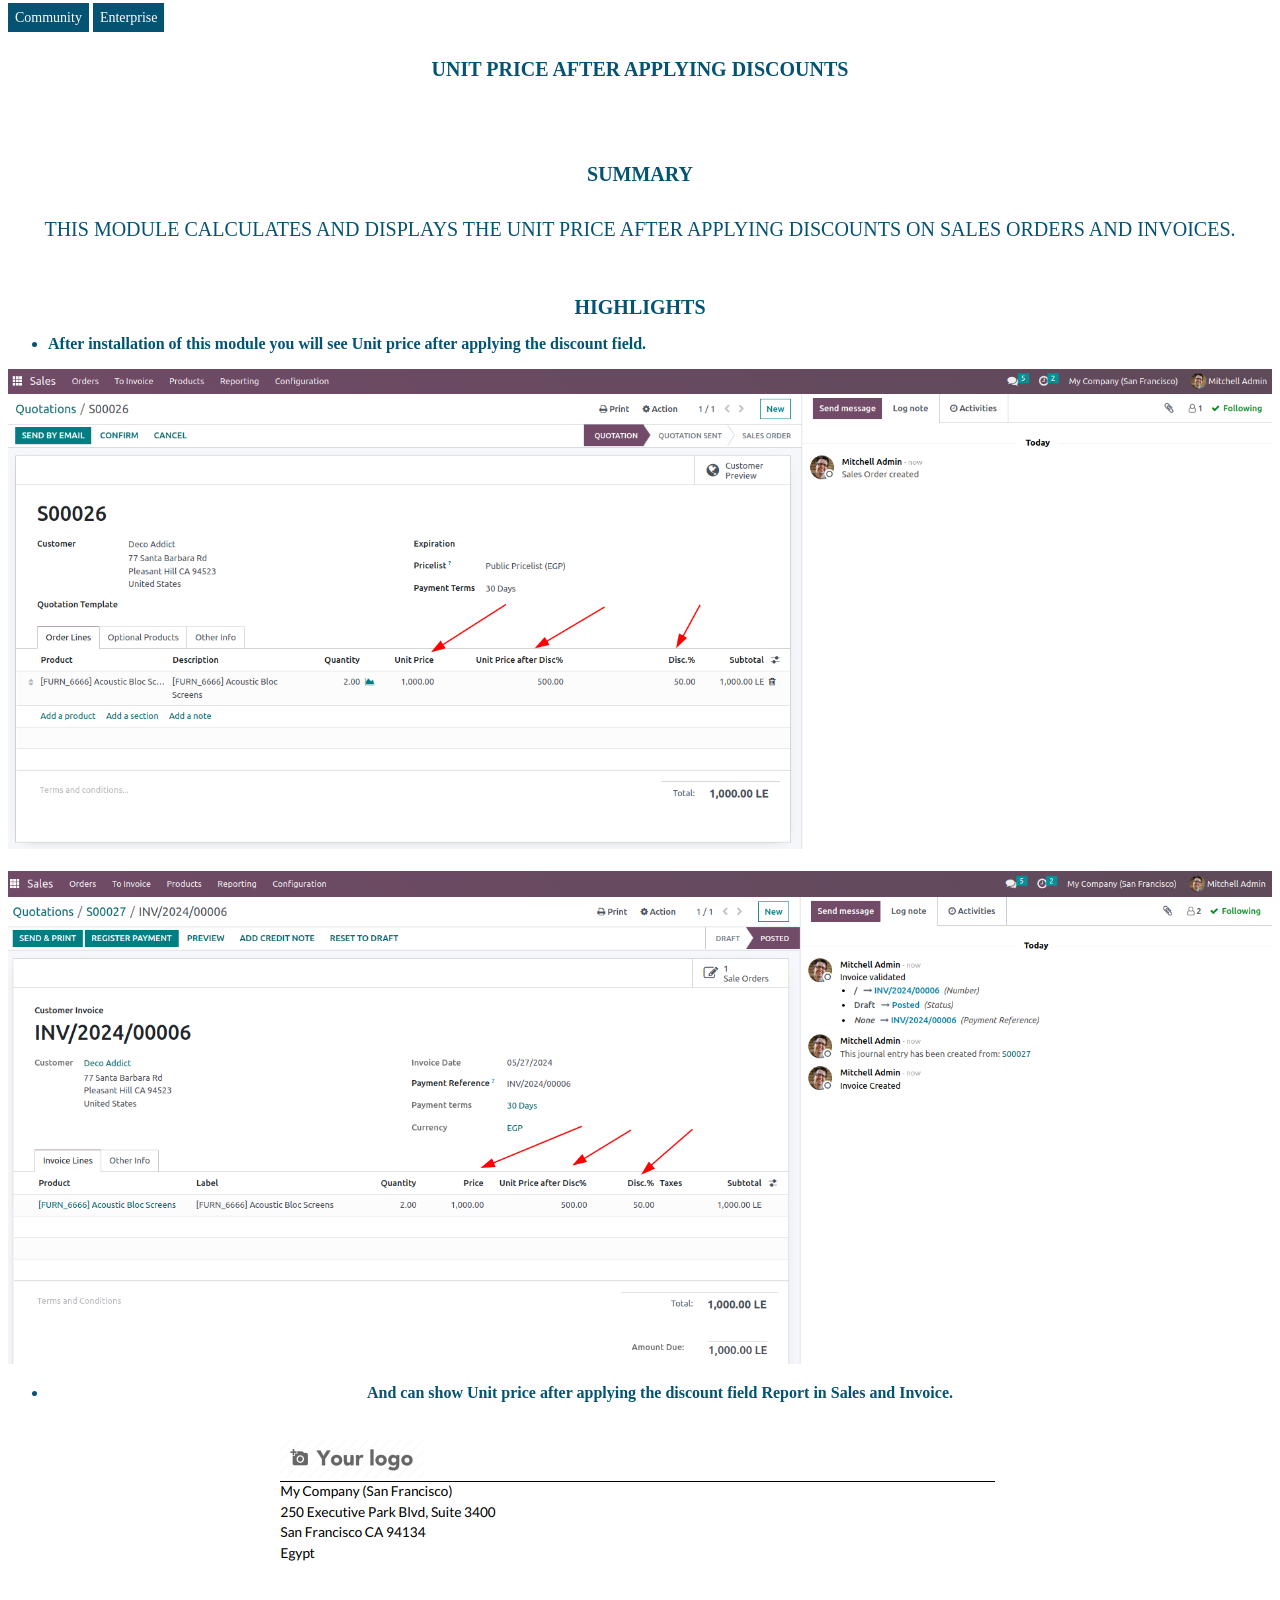
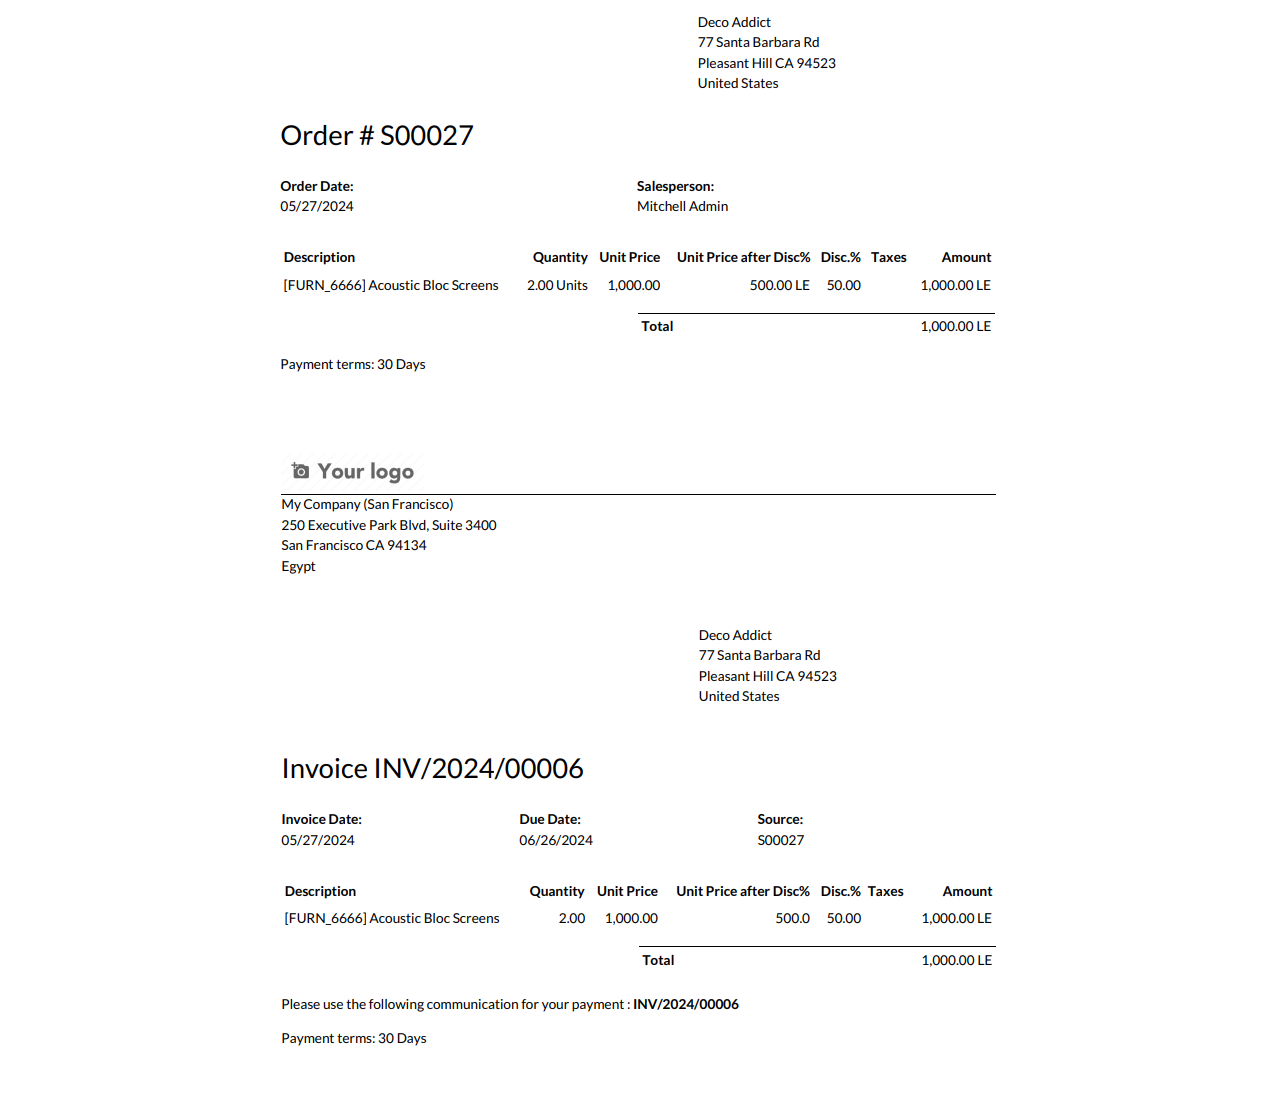
<file: discounted_price_management/static/description/index.html>
<!DOCTYPE html>
<html>
<head>

    <meta charset="utf-8"/>
    <meta http-equiv="X-UA-Compatible" content="IE=edge">
    <title>Odoo</title>
    <meta name="viewport" content="width=device-width, initial-scale=1">
    <style>
        .main_list_ul li{
            text-indent: -24px;
        }
    </style>
</head>
<!-- odoo description page css -->

<body style="overflow-x: hidden;">

<div class="mt-md-0 mt-4 mb-3 mb-lg-0">
            <span style="padding: 7px;font-size: 13px;font-size: 14px; font-weight: 500;background-color: #045373;color:#fff;"><i
                    class="fa fa-check"></i> Community</span>
    <span style="padding: 7px;font-size: 13px;font-size: 14px; font-weight: 500;background-color: #045373;color:#fff;"><i
            class="fa fa-check"></i> Enterprise</span>
</div>


<!--nav   -->
<div class="loempia-tabs">
    <div class="tab-content" id="myTabContent">
        <div class="tab-pane fade show active" id="ratings" role="tabpanel" aria-labelledby="ratings-tab">

            <div class="row">
                <section class="container">
                    <h3 style="font-size: 20px; color: #045373;font-family: &quot;Montserrat&quot;;font-weight: 200;text-align:center;text-transform: uppercase;margin-top:32px;margin-bottom:32px;">
                        <b>Unit Price After Applying Discounts</b></h3>
                </section>
                <br/>
                <div class="row">
                    <section class="oe_container">
                        <h3 style="font-size:20px; color: #045373;font-family: &quot;Montserrat&quot;font-weight:  200;text-align:center;text-transform: uppercase;margin-top:32px;margin-bottom:5px;">
                            Summary</h3>
                        <p style="font-size:20px; color: #045373;font-family: &quot;Montserrat&quot;font-weight:  200;text-align:center;text-transform: uppercase;margin-top:32px;margin-bottom:5px;">
                            This module calculates and displays the unit price after applying discounts on sales orders
                            and invoices.
                        </p>
                    </section>
                </div>
                <br/>
                <div id="loempia_tabs" class="container py-5 oe_styling_v8"
                     style="color: #0b3b52;font-family: 'Open sans','sans-serif';overflow: hidden;">

                    <!-- tab view start -->
                    <div>
                        <section class="oe_container">
                            <h3 style="font-size:20px; color: #045373;font-family: &quot;Montserrat&quot;font-weight:  200;text-align:center;text-transform: uppercase;margin-top:32px;margin-bottom:5px;">
                                Highlights</h3>
                        </section>
                    </div>

                    <section class="oe_container oe_light">

                        <div class="oe_row oe_spaced">
                            <ul>
                                <li class="mt-5 mb-1" style="color:#045373;font-weight:bold;">
                                    After installation of this module you will see Unit price after applying the
                                    discount field.
                                </li>
                            </ul>
                            <div class="oe_screenshot" style="text-align: left;">
                                <img style="max-width: 100%;" src="11.png">
                            </div>

                            <br/>
                            <div class="oe_screenshot" style="text-align: left;">
                                <img style="max-width: 100%;" src="22.png">
                            </div>

                            <ul>
                                <li class="mt-5 mb-2" style="color:#045373;font-weight:bold;text-align: center;">
                                    And can show Unit price after applying the discount field Report in Sales and
                                    Invoice.
                                </li>
                            </ul>

                            <br/>
                            <div class="oe_screenshot" style="text-align: center;">
                                <img style="max-width: 100%;" src="33.png">
                            </div>

                            <br/>
                            <div class="oe_screenshot" style="text-align: center;">
                                <img style="max-width: 100%;" src="44.png">
                            </div>

                        </div>
                    </section>
                </div>
            </div>
        </div>
    </div>
</div>
</body>
</html>
</file>
